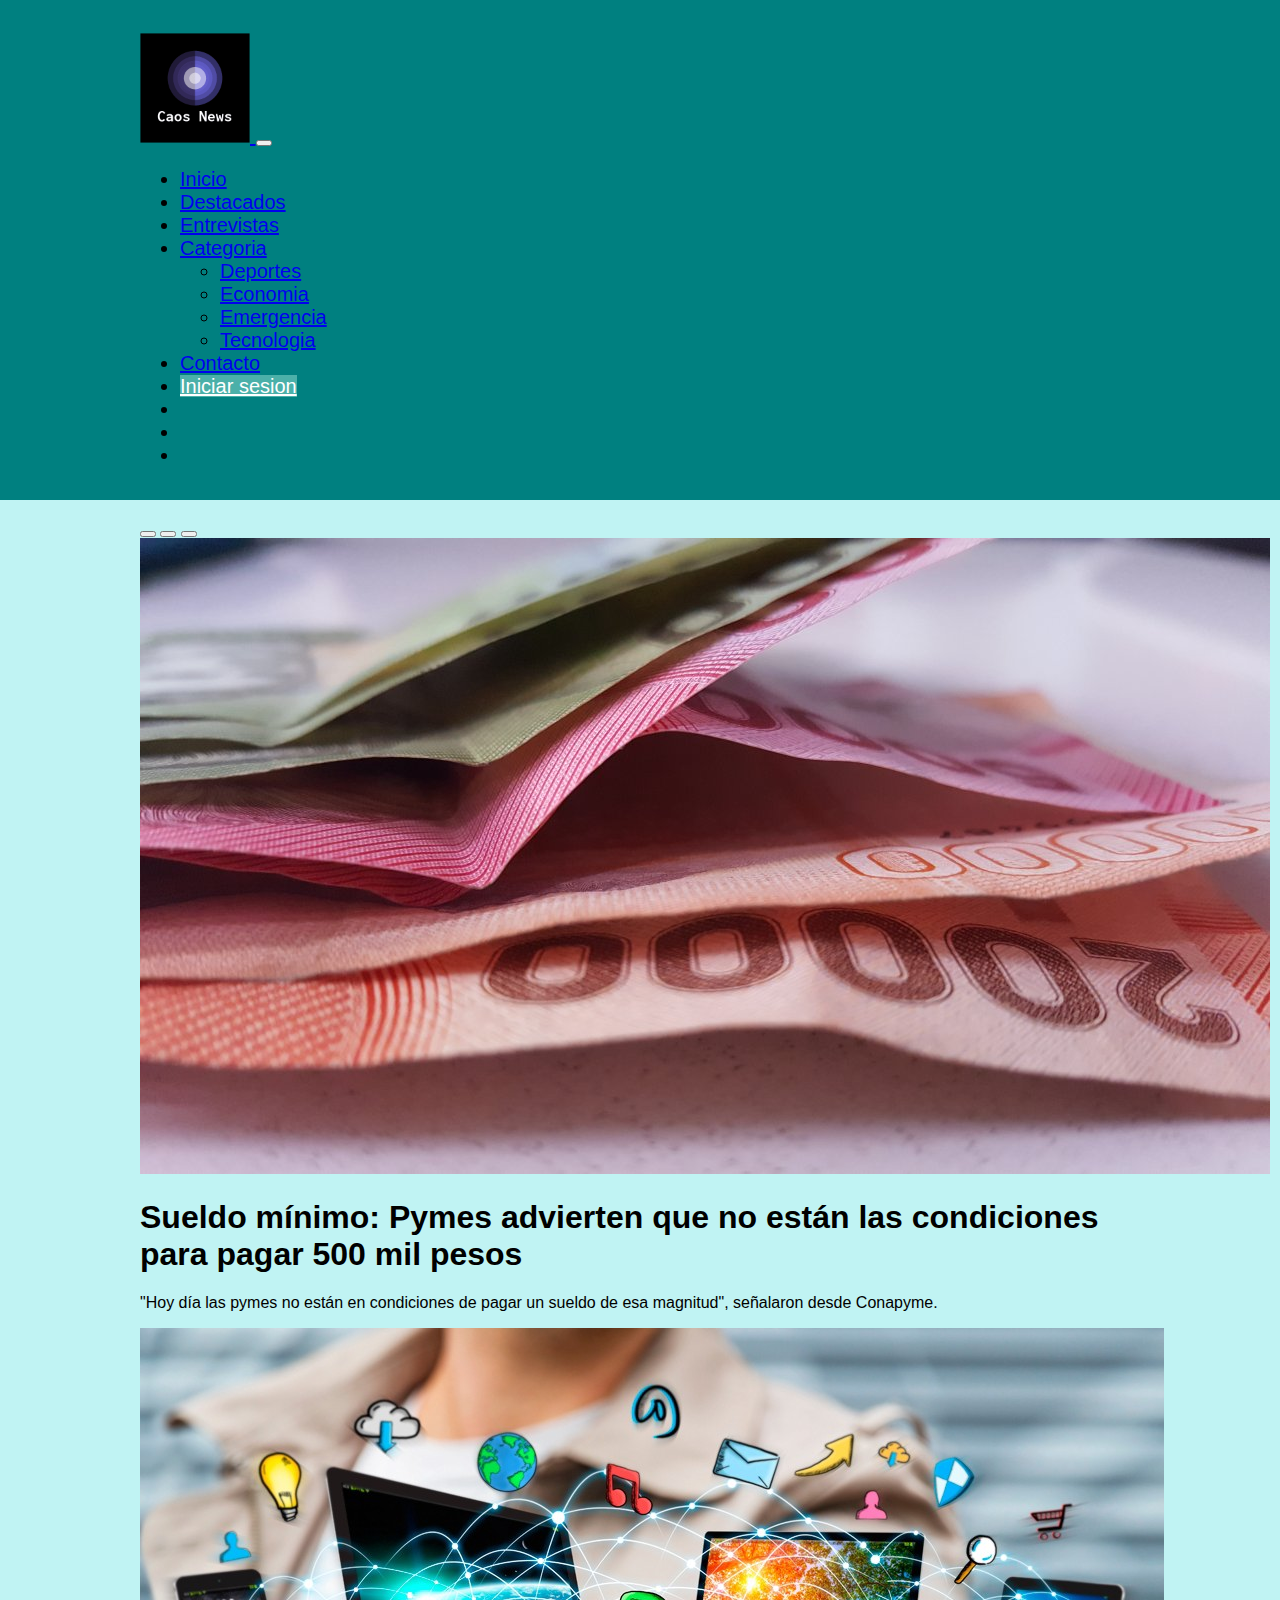
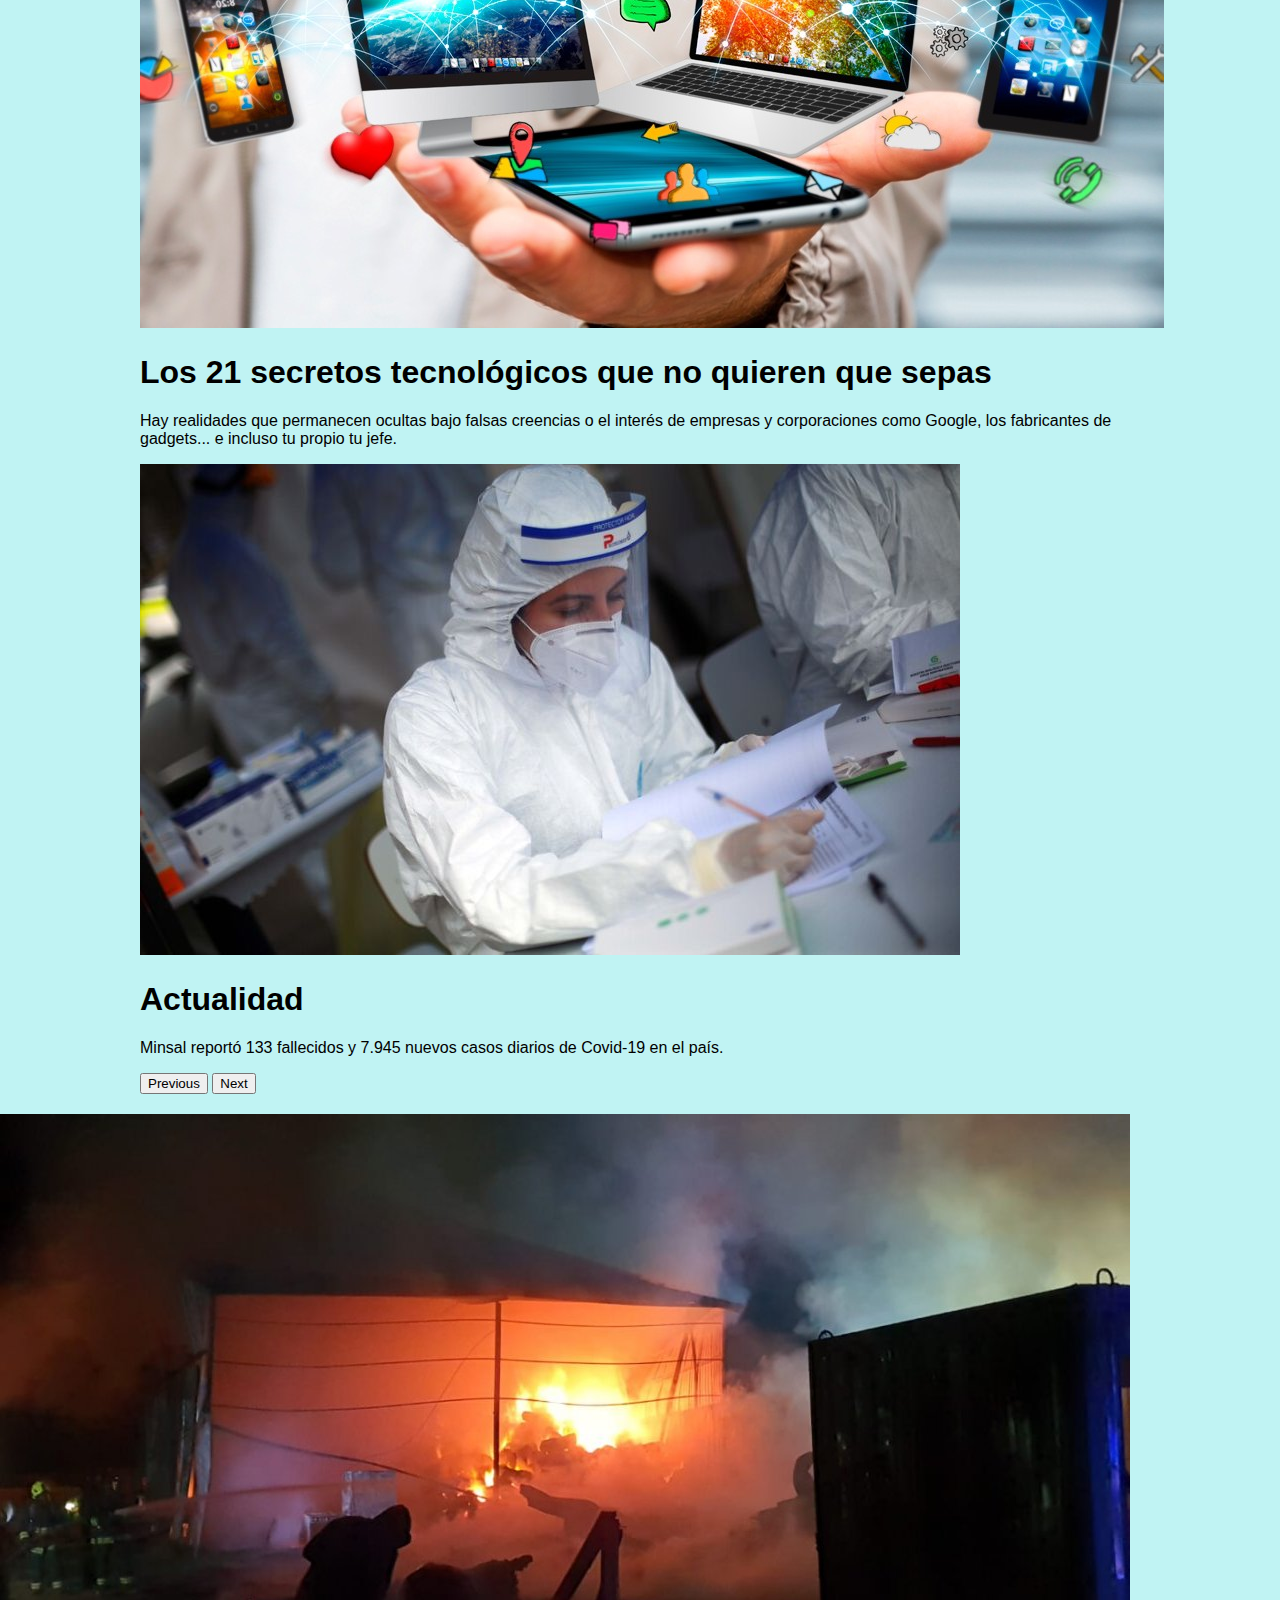
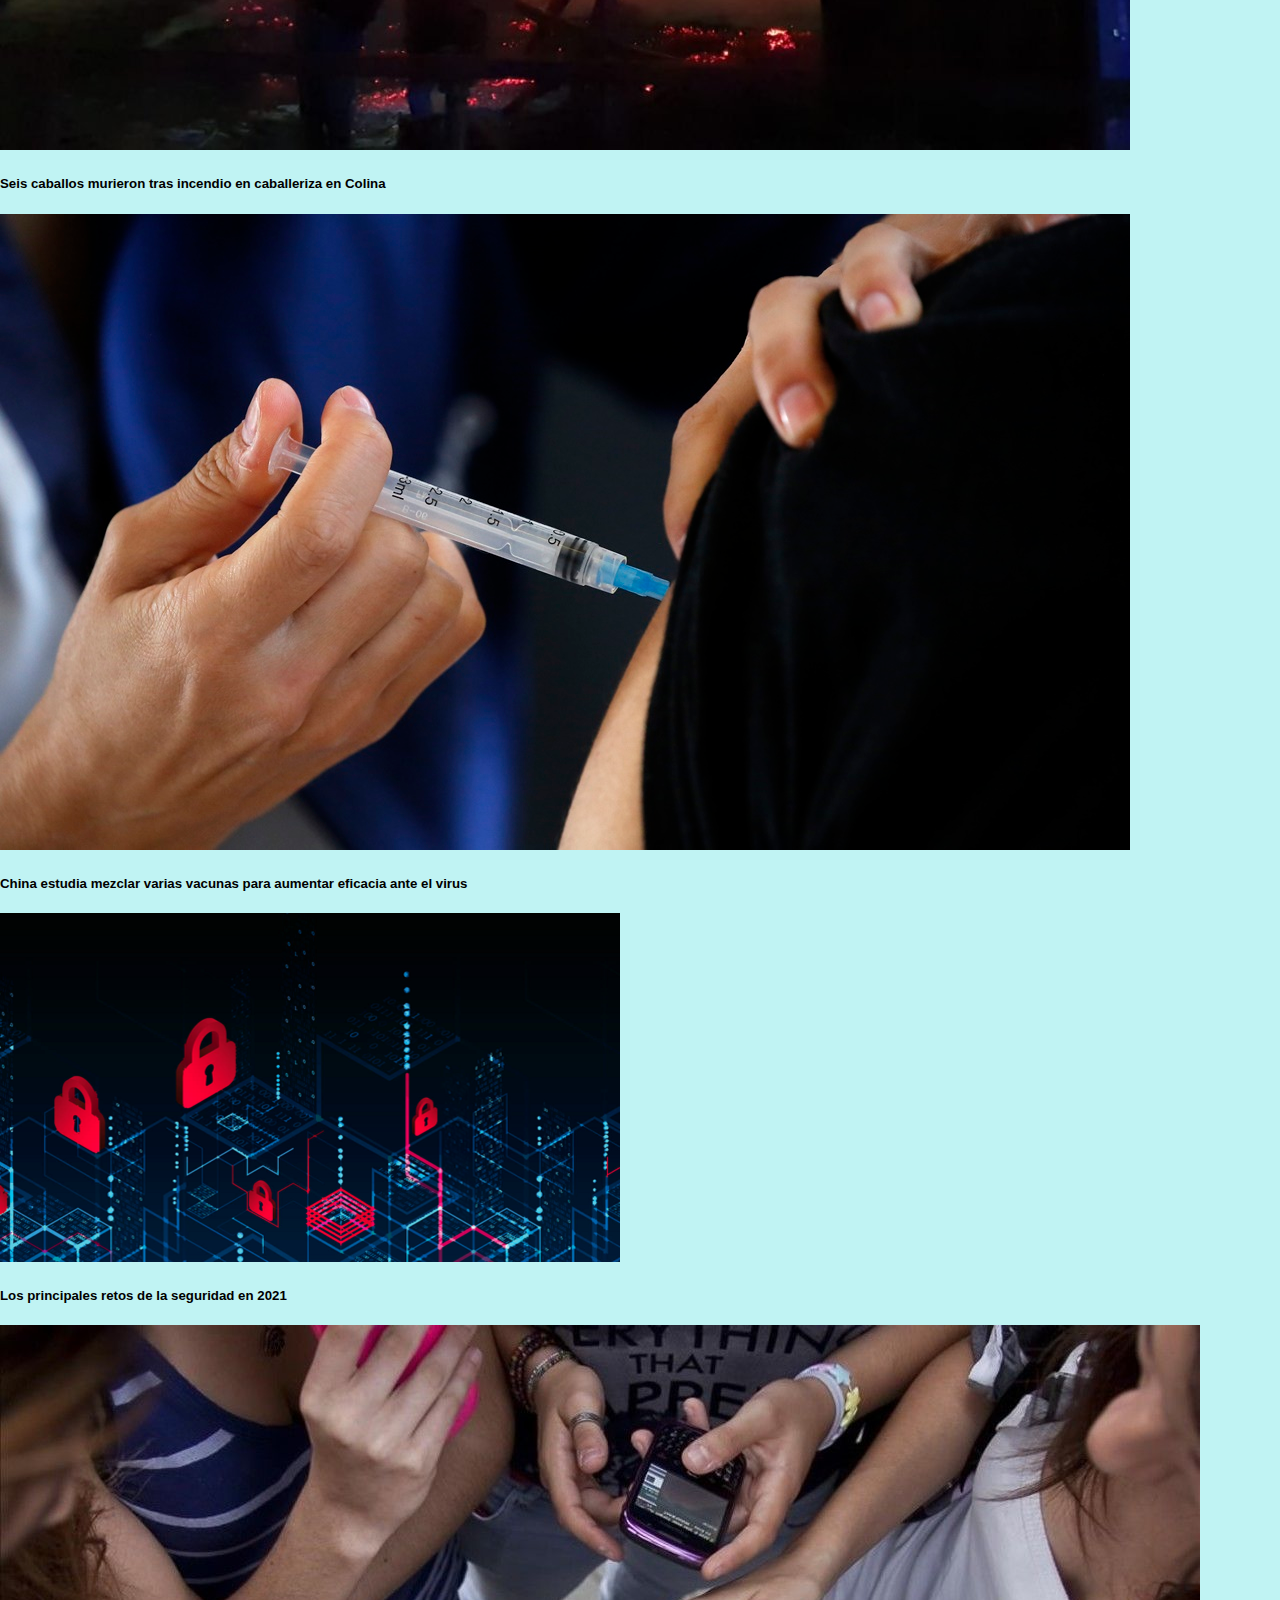
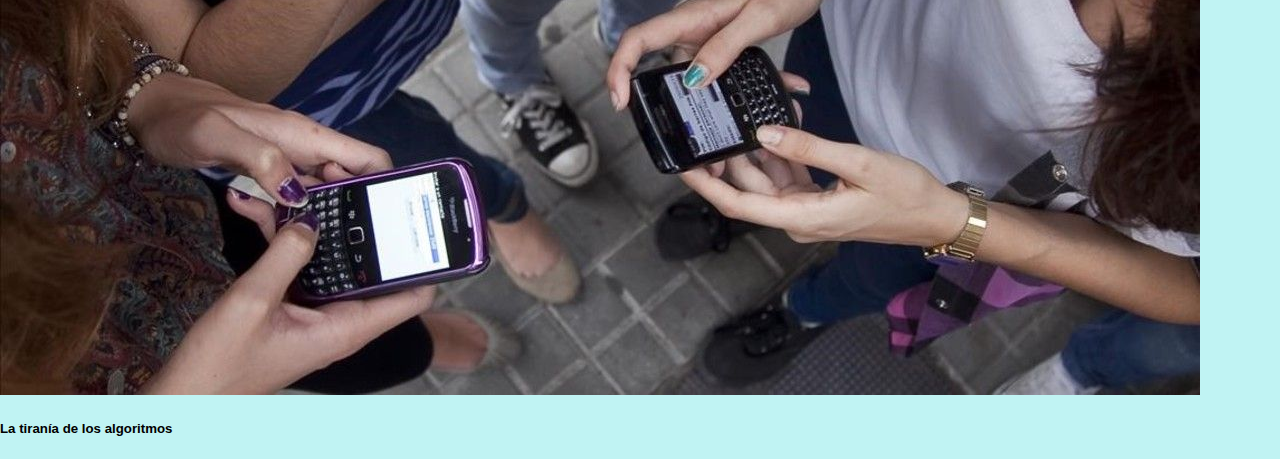
<file: views/index.html>
<!doctype html>
<html lang="en">
  <head>
    <!-- Required meta tags -->
    <meta charset="utf-8">
    <meta name="viewport" content="width=device-width, initial-scale=1">

    <!-- Bootstrap CSS -->
    <link href="https://cdn.jsdelivr.net/npm/bootstrap@5.0.0-beta3/dist/css/bootstrap.min.css" rel="stylesheet" integrity="sha384-eOJMYsd53ii+scO/bJGFsiCZc+5NDVN2yr8+0RDqr0Ql0h+rP48ckxlpbzKgwra6" crossorigin="anonymous">
    <script src="https://cdn.jsdelivr.net/npm/bootstrap@5.0.0-beta3/dist/js/bootstrap.bundle.min.js" integrity="sha384-JEW9xMcG8R+pH31jmWH6WWP0WintQrMb4s7ZOdauHnUtxwoG2vI5DkLtS3qm9Ekf" crossorigin="anonymous"></script>      
    <!--Hoja de estilos propia y de la feña-->
    <link rel="stylesheet" href="../resource/style/stilos.css">
    <link rel="stylesheet" href="../Resources/Style/estilos.css">
    <title>Caos News</title>
  </head>

  <body class="fondo">
        <!-- menu -->
        <nav class="navbar navbar-expand-lg navbar-dark bg-nav">
          
            <div class="container"><!--inicio container-->
                <a class="navbar-brand" href="index.html">
                        <img class="logotipo rounded-circle border-light" src="../resource/img/pinterest_profile_image.png" alt="" >
                </a>
                <button class="navbar-toggler" type="button" data-bs-toggle="collapse" data-bs-target="#navbarSupportedContent" aria-controls="navbarSupportedContent" aria-expanded="false" aria-label="Toggle navigation">
                    <span class="navbar-toggler-icon"></span>
                </button>
                <div class="collapse navbar-collapse" id="navbarSupportedContent">
                    <ul class="navbar-nav me-auto mX-2 mb-lg-0">
                    <li class="nav-item">
                        <a class="nav-link active" aria-current="page" href="index.html">Inicio</a>
                    </li>
                    <li class="nav-item">
                        <a class="nav-link" href="Noticia.html">Destacados</a>
                    </li>
                    <li class="nav-item">
                        <a class="nav-link" href="#">Entrevistas</a>
                    </li>
                    <li class="nav-item dropdown">
                        <a class="nav-link dropdown-toggle" href="#" id="navbarDropdown" role="button" data-bs-toggle="dropdown" aria-expanded="false">
                        Categoria
                        </a>
                        <ul class="dropdown-menu" aria-labelledby="navbarDropdown">
                        <li><a class="dropdown-item" href="DeporteNoticia.html">Deportes</a></li>
                        <li><a class="dropdown-item" href="Noticia.html">Economia</a></li>
                        <li><a class="dropdown-item" href="NoticiaEmergencia.html">Emergencia</a></li>
                        <li><a class="dropdown-item" href="NoticiaTecnologia.html">Tecnologia</a></li>
                        </ul>
                    <li class="nav-item">
                        <a class="nav-link" href="contacto.html">Contacto</a>
                    
                    </li>
                    <li>
                        <a href="../Views/login.html" type="submit" class="btn btn-recuperar"> Iniciar sesion </a>
                    </li>
                    <li img class="iconos-redes-header" ><!--logo face-->
                    </li>
                    <li img class="iconos-redes-header" src="../resource/img/" alt=""><!--logo twiter-->
                    </li>
                    <li img class="iconos-redes-header" src="../resource/img/#" alt=""><!--logo instagram-->
                    </li>

                </ul>
                    
                </div>
            </div><!--fin del container-->
      </nav>
     <!--INICIO Carrucel-->     
    <div class="container">  
      <div id="carouselExampleDark" class="carousel carousel-dark slide" data-bs-ride="carousel">
      <div class="carousel-indicators">
        <button type="button" data-bs-target="#carouselExampleDark" data-bs-slide-to="0" class="active" aria-current="true" aria-label="Slide 1"></button>
        <button type="button" data-bs-target="#carouselExampleDark" data-bs-slide-to="1" aria-label="Slide 2"></button>
        <button type="button" data-bs-target="#carouselExampleDark" data-bs-slide-to="2" aria-label="Slide 3"></button>
      </div>
      <div class="carousel-inner">
        <div class="carousel-item active" data-bs-interval="10000">
          <img src="../resource/img/imagen_carrusel _1.jpg" class="d-block w-100" alt="...">
          <div class="carousel-caption d-none d-md-block">
            <h1>Sueldo mínimo: Pymes advierten que no están las condiciones para pagar 500 mil pesos</h1>
            <p>"Hoy día las pymes no están en condiciones de pagar un sueldo de esa magnitud", señalaron desde Conapyme.</p>

          </div>
        </div>
        <div class="carousel-item" data-bs-interval="2000">
          <img src="../resource/img/imagen_carrusel _2.jpg" class="d-block w-100" alt="...">
          <div class="carousel-caption d-none d-md-block">
            <h1>Los 21 secretos tecnológicos que no quieren que sepas</h1>
            <p>Hay realidades que permanecen ocultas bajo falsas creencias o el interés de empresas y corporaciones como Google, los fabricantes de gadgets... e incluso tu propio tu jefe.</p>    
       
          </div>
        </div>
        <div class="carousel-item">
          <img src="../resource/img/imagen_carrusel _3.jpg" class="d-block w-100" alt="...">
          <div class="carousel-caption d-none d-md-block">
            <h1>Actualidad</h1>
            <p>Minsal reportó 133 fallecidos y 7.945 nuevos casos diarios de Covid-19 en el país.</p>  
          </div>
        </div>
      </div>
      <button class="carousel-control-prev" type="button" data-bs-target="#carouselExampleDark" data-bs-slide="prev">
        <span class="carousel-control-prev-icon" aria-hidden="true"></span>
        <span class="visually-hidden">Previous</span>
      </button>
      <button class="carousel-control-next" type="button" data-bs-target="#carouselExampleDark" data-bs-slide="next">
        <span class="carousel-control-next-icon" aria-hidden="true"></span>
        <span class="visually-hidden">Next</span>
      </button>
      </div>
  </div>

   
    <div><!--cards-->
      
      <div class="row g-4">
        <div class="col">
          <div>
            <a href="NoticiaInsendio.html">
            <img src="../resource/img/insendio.jpg" class="card-img-top" alt="..."></a>
            <div class="card-body">
              <h5 class="card-title">Seis caballos murieron tras incendio en caballeriza en Colina</h5></a>
           </div>
          </div>
        </div>
        <div class="col">
          <div>
            <a href="NoticiaEmergencia.html"></a>
            <img src="../resource/img/vacuna.jpg" class="card-img-top" alt="vacuna"></a>
            <div class="card-body">
              <h5 class="card-title">China estudia mezclar varias vacunas para aumentar eficacia ante el virus</h5>
            </div>
          </div>
        </div>
        <div class="col">
          <div>
            <a href="NoticiaTecnologia.html">
            <img src="../resource/img/retos_seguridad.png" class="card-img-top" alt="..."></a>
            <div class="card-body">
              <h5 class="card-title">Los principales retos de la seguridad en 2021</h5>
            </div>
          </div>
        </div>
        <div class="col">
          <div >
            <img src="../resource/img/algoritmo.jpg" class="card-img-top " alt="...">
            <div class="card-body">
              <h5 class="card-title">La tiranía de los algoritmos</h5>
             </div>         
      </div>

    </div>
    
  </body>
</html>
</file>
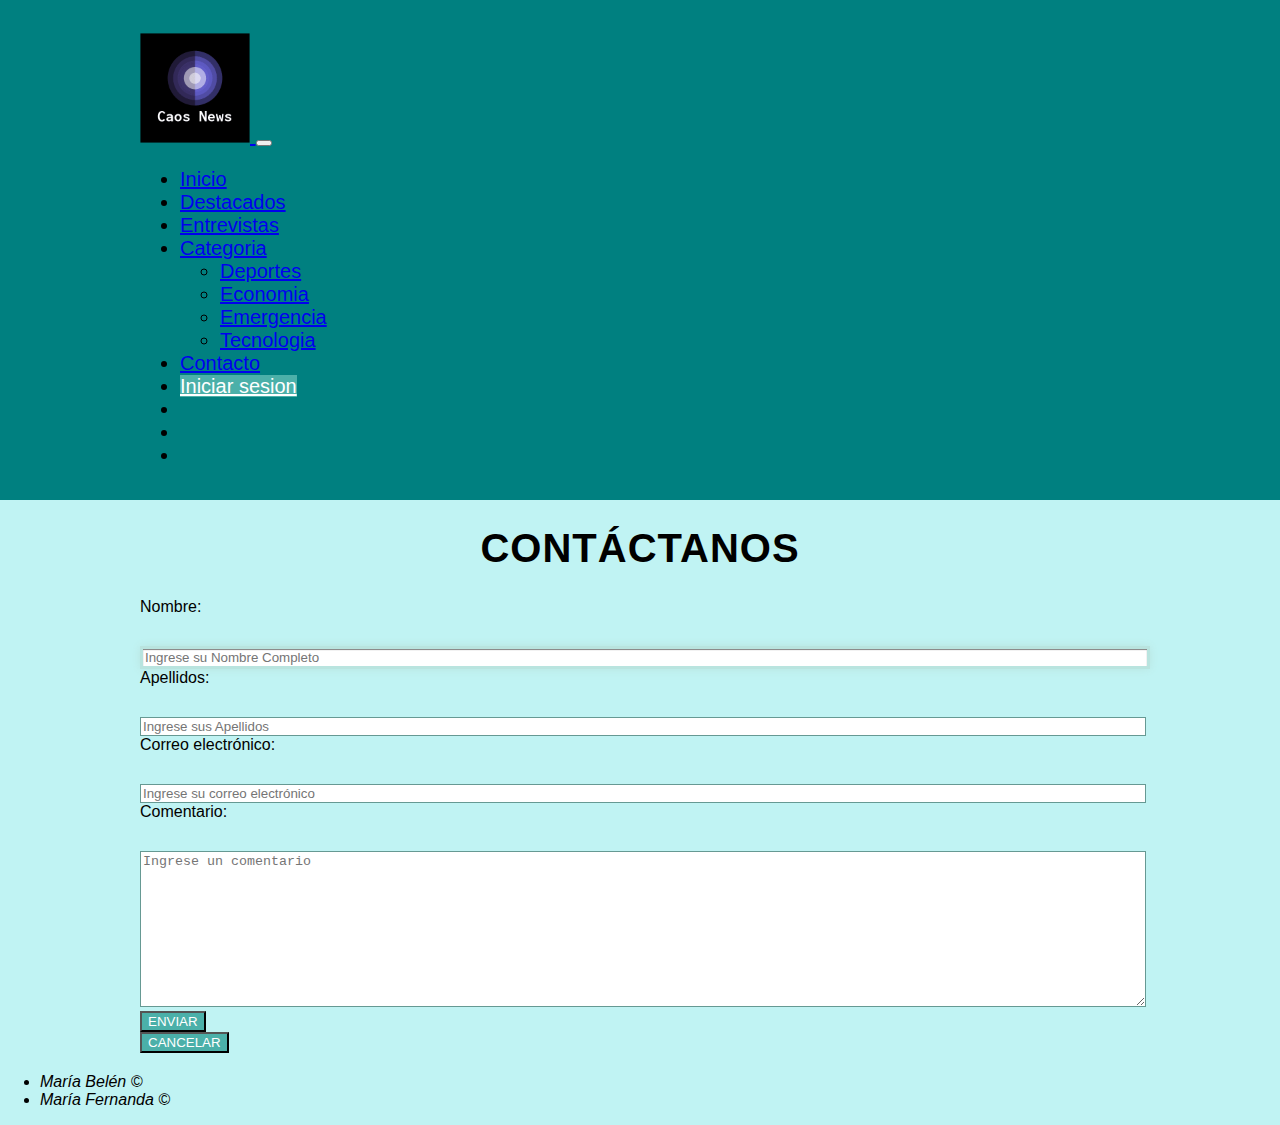
<file: views/contacto.html>
<!doctype html>
<html lang="en">
  <head>
    <!-- Required meta tags -->
    <meta charset="utf-8">
    <meta name="viewport" content="width=device-width, initial-scale=1">

    <!-- Bootstrap CSS -->
    <link href="https://cdn.jsdelivr.net/npm/bootstrap@5.0.0-beta3/dist/css/bootstrap.min.css" rel="stylesheet" integrity="sha384-eOJMYsd53ii+scO/bJGFsiCZc+5NDVN2yr8+0RDqr0Ql0h+rP48ckxlpbzKgwra6" crossorigin="anonymous">
    <script src="https://cdn.jsdelivr.net/npm/bootstrap@5.0.0-beta3/dist/js/bootstrap.bundle.min.js" integrity="sha384-JEW9xMcG8R+pH31jmWH6WWP0WintQrMb4s7ZOdauHnUtxwoG2vI5DkLtS3qm9Ekf" crossorigin="anonymous"></script>      
    <!--Hoja de estilos propia y de la feña-->
    <link rel="stylesheet" href="../resource/style/stilos.css">
    <link rel="stylesheet" href="../Resources/Style/estilos.css">
    <title>Caos News</title>
  </head>

  <body class="fondo">
        <!-- menu -->
        <nav class="navbar navbar-expand-lg navbar-dark bg-nav">
          
            <div class="container"><!--inicio container-->
                <a class="navbar-brand" href="index.html">
                        <img class="logotipo rounded-circle border-light" src="../resource/img/pinterest_profile_image.png" alt="" >
                </a>
                <button class="navbar-toggler" type="button" data-bs-toggle="collapse" data-bs-target="#navbarSupportedContent" aria-controls="navbarSupportedContent" aria-expanded="false" aria-label="Toggle navigation">
                    <span class="navbar-toggler-icon"></span>
                </button>
                <div class="collapse navbar-collapse" id="navbarSupportedContent">
                    <ul class="navbar-nav me-auto mX-2 mb-lg-0">
                    <li class="nav-item">
                        <a class="nav-link" aria-current="page" href="index.html">Inicio</a>
                    </li>
                    <li class="nav-item">
                        <a class="nav-link" href="Noticia.html">Destacados</a>
                    </li>
                    <li class="nav-item">
                        <a class="nav-link" href="#">Entrevistas</a>
                    </li>
                    <li class="nav-item dropdown">
                        <a class="nav-link dropdown-toggle" href="#" id="navbarDropdown" role="button" data-bs-toggle="dropdown" aria-expanded="false">
                        Categoria
                        </a>
                        <ul class="dropdown-menu" aria-labelledby="navbarDropdown">
                        <li><a class="dropdown-item" href="DeporteNoticia.html">Deportes</a></li>
                        <li><a class="dropdown-item" href="Noticia.html">Economia</a></li>
                        <li><a class="dropdown-item" href="NoticiaEmergencia.html">Emergencia</a></li>
                        <li><a class="dropdown-item" href="NoticiaTecnologia.html">Tecnologia</a></li>
                        </ul>
                    <li class="nav-item">
                        <a class="nav-link active" href="contacto.html">Contacto</a>
                    
                    </li>
                    <li>
                        <a href="../Views/login.html" type="submit" class="btn btn-recuperar"> Iniciar sesion </a>
                    </li>
                    <li img class="iconos-redes-header" ><!--logo face-->
                    </li>
                    <li img class="iconos-redes-header" src="../resource/img/" alt=""><!--logo twiter-->
                    </li>
                    <li img class="iconos-redes-header" src="../resource/img/#" alt=""><!--logo instagram-->
                    </li>

                </ul>
                    
                </div>
            </div><!--fin del container-->
      </nav>
      <!--Cuerpo de la página-->
      <section class="container fondo-container">
        <!--Cabecera titulo principal de la vista-->
        <h1 class="h1"> CONTÁCTANOS </h1>
        <!--Formulario-->
        <form>
            <!--Nombre de la persona-->
            <div class="form-group">
                <div class="row">
                    <div class="col-0 col-lg-1"></div>
                    <div class="col-12 col-lg-10">
                        <label for="nombre" class="form-label">Nombre:</label>
                        <input type="text" class="form-control" name="nombre" autofocus placeholder="Ingrese su Nombre Completo"/><br>
                    </div>
                </div>
            </div>
            <!--Apellidos de la persona-->
            <div class="form-group">
                <div class="row">
                    <div class="col-0 col-lg-1"></div>
                    <div class="col-12 col-lg-10">
                        <label for="apellidos" class="form-label">Apellidos:</label>
                        <input type="text" class="form-control" name="apellidos" placeholder="Ingrese sus Apellidos"><br>
                    </div>
                </div>
            </div>
            <!--Correo de la persona-->
            <div class="form-group">
                <div class="row">
                    <div class="col-0 col-lg-1"></div>
                    <div class="col-12 col-lg-10">
                        <label for="email" class="form-label">Correo electrónico:</label>
                        <input type="email" class="form-control" name="email" placeholder="Ingrese su correo electrónico"><br>
                    </div>
                </div>
            </div>
            <!--Mensaje-->
            <div class="form-group">
                <div class="row">
                    <div class="col-0 col-lg-1"></div>
                    <div class="col-12 col-lg-10">
                        <label for="comentario" class="form-label">Comentario:</label>
                        <textarea name="comentario"  class="form-control textarea" cols="30" rows="10" placeholder="Ingrese un comentario"></textarea><br>
                    </div>
                </div>
            </div>
            <!--Botones-->
            <div class="row">
                <div class="col-1 col-lg-3"></div>
                <div class="col-5 col-lg-3">
                    <button type="button" class="btn-aceptar">ENVIAR</button> 
                </div>
                <div class="col-5 col-lg-3">
                    <button type="button" class="btn-aceptar">CANCELAR</button>
                </div>
            </div>
        </form>
    </section>
    <!--Pie de página-->
    <footer>
        <p> 
            <ul class="integrantes">
                <li> <i>  María Belén &COPY; </i> </li>
                <li> <i>  María Fernanda &COPY; </i> </li>
            </ul>
        </p>
    </footer>
</body>
</html>
</file>
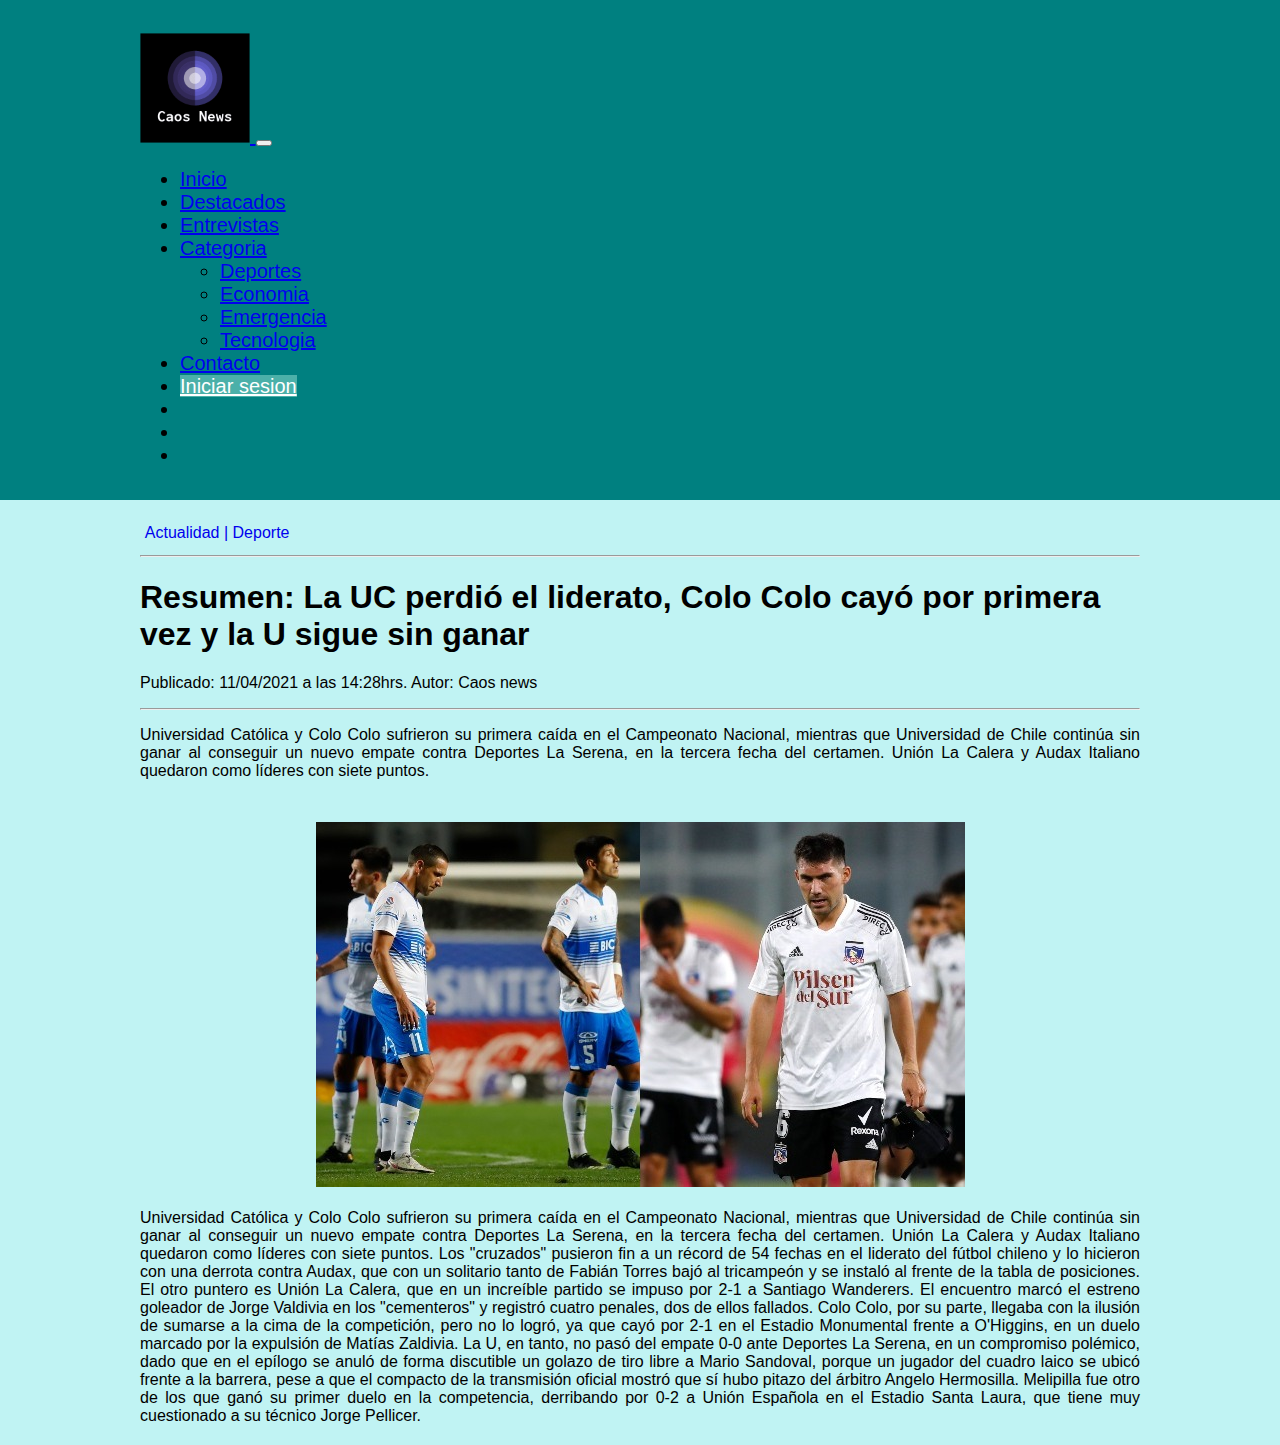
<file: views/DeporteNoticia.html>
<!doctype html>
<html lang="en">
  <head>
    <!-- Required meta tags -->
    <meta charset="utf-8">
    <meta name="viewport" content="width=device-width, initial-scale=1">

    <!-- Bootstrap CSS -->
    <link href="https://cdn.jsdelivr.net/npm/bootstrap@5.0.0-beta3/dist/css/bootstrap.min.css" rel="stylesheet" integrity="sha384-eOJMYsd53ii+scO/bJGFsiCZc+5NDVN2yr8+0RDqr0Ql0h+rP48ckxlpbzKgwra6" crossorigin="anonymous">
    <script src="https://cdn.jsdelivr.net/npm/bootstrap@5.0.0-beta3/dist/js/bootstrap.bundle.min.js" integrity="sha384-JEW9xMcG8R+pH31jmWH6WWP0WintQrMb4s7ZOdauHnUtxwoG2vI5DkLtS3qm9Ekf" crossorigin="anonymous"></script>      
    <!--Hoja de estilos propia y de la feña-->
    <link rel="stylesheet" href="../resource/style/stilos.css">
    <link rel="stylesheet" href="../Resources/Style/estilos.css">
    <title>Caos News</title>
  </head>

  <body class="fondo">
        <!-- menu -->
        <nav class="navbar navbar-expand-lg navbar-dark bg-nav">
          
            <div class="container"><!--inicio container-->
                <a class="navbar-brand" href="index.html">
                        <img class="logotipo rounded-circle border-light" src="../resource/img/pinterest_profile_image.png" alt="" >
                </a>
                <button class="navbar-toggler" type="button" data-bs-toggle="collapse" data-bs-target="#navbarSupportedContent" aria-controls="navbarSupportedContent" aria-expanded="false" aria-label="Toggle navigation">
                    <span class="navbar-toggler-icon"></span>
                </button>
                <div class="collapse navbar-collapse" id="navbarSupportedContent">
                    <ul class="navbar-nav me-auto mX-2 mb-lg-0">
                    <li class="nav-item">
                        <a class="nav-link" aria-current="page" href="index.html">Inicio</a>
                    </li>
                    <li class="nav-item">
                        <a class="nav-link" href="Noticia.html">Destacados</a>
                    </li>
                    <li class="nav-item">
                        <a class="nav-link" href="#">Entrevistas</a>
                    </li>
                    <li class="nav-item dropdown">
                        <a class="nav-link dropdown-toggle active" href="#" id="navbarDropdown" role="button" data-bs-toggle="dropdown" aria-expanded="false">
                        Categoria
                        </a>
                        <ul class="dropdown-menu" aria-labelledby="navbarDropdown">
                        <li><a class="dropdown-item active" href="DeporteNoticia.html">Deportes</a></li>
                        <li><a class="dropdown-item" href="Noticia.html">Economia</a></li>
                        <li><a class="dropdown-item" href="NoticiaEmergencia.html">Emergencia</a></li>
                        <li><a class="dropdown-item" href="NoticiaTecnologia.html">Tecnologia</a></li>
                        </ul>
                    <li class="nav-item">
                        <a class="nav-link" href="contacto.html">Contacto</a>
                    
                    </li>
                    <li>
                        <a href="../Views/login.html" type="submit" class="btn btn-recuperar"> Iniciar sesion </a>
                    </li>
                    <li img class="iconos-redes-header" ><!--logo face-->
                    </li>
                    <li img class="iconos-redes-header" src="../resource/img/" alt=""><!--logo twiter-->
                    </li>
                    <li img class="iconos-redes-header" src="../resource/img/#" alt=""><!--logo instagram-->
                    </li>

                </ul>
                    
                </div>
        </div><!--fin del container-->
  </nav>

    <section class="container">

      <div >
          <header>
            <a href="DeporteNoticia.html" title="Enlace" class="ul">Actualidad | Deporte</a>
          </header>
      </div>
      <hr><h1>Resumen: La UC perdió el liderato, Colo Colo cayó por primera vez y la U sigue sin ganar</h1></hr>
      <p>Publicado: 11/04/2021 a las 14:28hrs.  Autor: Caos news</p>
      <hr> </hr>
      <!--Cuerpo noticia-->
      <div>
          <p class="justificar">Universidad Católica y Colo Colo sufrieron su primera caída en el Campeonato Nacional, mientras que Universidad de Chile continúa sin ganar al conseguir un nuevo empate contra Deportes La Serena,
             en la tercera fecha del certamen. Unión La Calera y Audax Italiano quedaron como líderes con siete puntos. </p>
        <!--imagen|-->
        <div class="contenedor_imagenNoticia center">
          <a href="DeporteNoticia.html">
            <img class="contenedor_imagenNoticia"src="../resource/img/NoticiaFtbol.jpg" alt="que son pencas perdieronXD">
            </a>
        </div>

        <div>
          <p class="justificar">Universidad Católica y Colo Colo sufrieron su primera caída en el Campeonato Nacional, mientras que Universidad de Chile continúa sin ganar al conseguir un nuevo empate contra Deportes La Serena, en la tercera fecha del certamen. Unión La Calera y Audax Italiano quedaron como líderes con siete puntos.

            Los "cruzados" pusieron fin a un récord de 54 fechas en el liderato del fútbol chileno y lo hicieron con una derrota contra Audax, que con un solitario tanto de Fabián Torres bajó al tricampeón y se instaló al frente de la tabla de posiciones.
            
            El otro puntero es Unión La Calera, que en un increíble partido se impuso por 2-1 a Santiago Wanderers. El encuentro marcó el estreno goleador de Jorge Valdivia en los "cementeros" y registró cuatro penales, dos de ellos fallados.
            
            Colo Colo, por su parte, llegaba con la ilusión de sumarse a la cima de la competición, pero no lo logró, ya que cayó por 2-1 en el Estadio Monumental frente a O'Higgins, en un duelo marcado por la expulsión de Matías Zaldivia.
            
            La U, en tanto, no pasó del empate 0-0 ante Deportes La Serena, en un compromiso polémico, dado que en el epílogo se anuló de forma discutible un golazo de tiro libre a Mario Sandoval, porque un jugador del cuadro laico se ubicó frente a la barrera, pese a que el compacto de la transmisión oficial mostró que sí hubo pitazo del árbitro Angelo Hermosilla.
            
            Melipilla fue otro de los que ganó su primer duelo en la competencia, derribando por 0-2 a Unión Española en el Estadio Santa Laura, que tiene muy cuestionado a su técnico Jorge Pellicer.</p>
      </div>
    

    </section>
    
  </body>
</html>
</file>
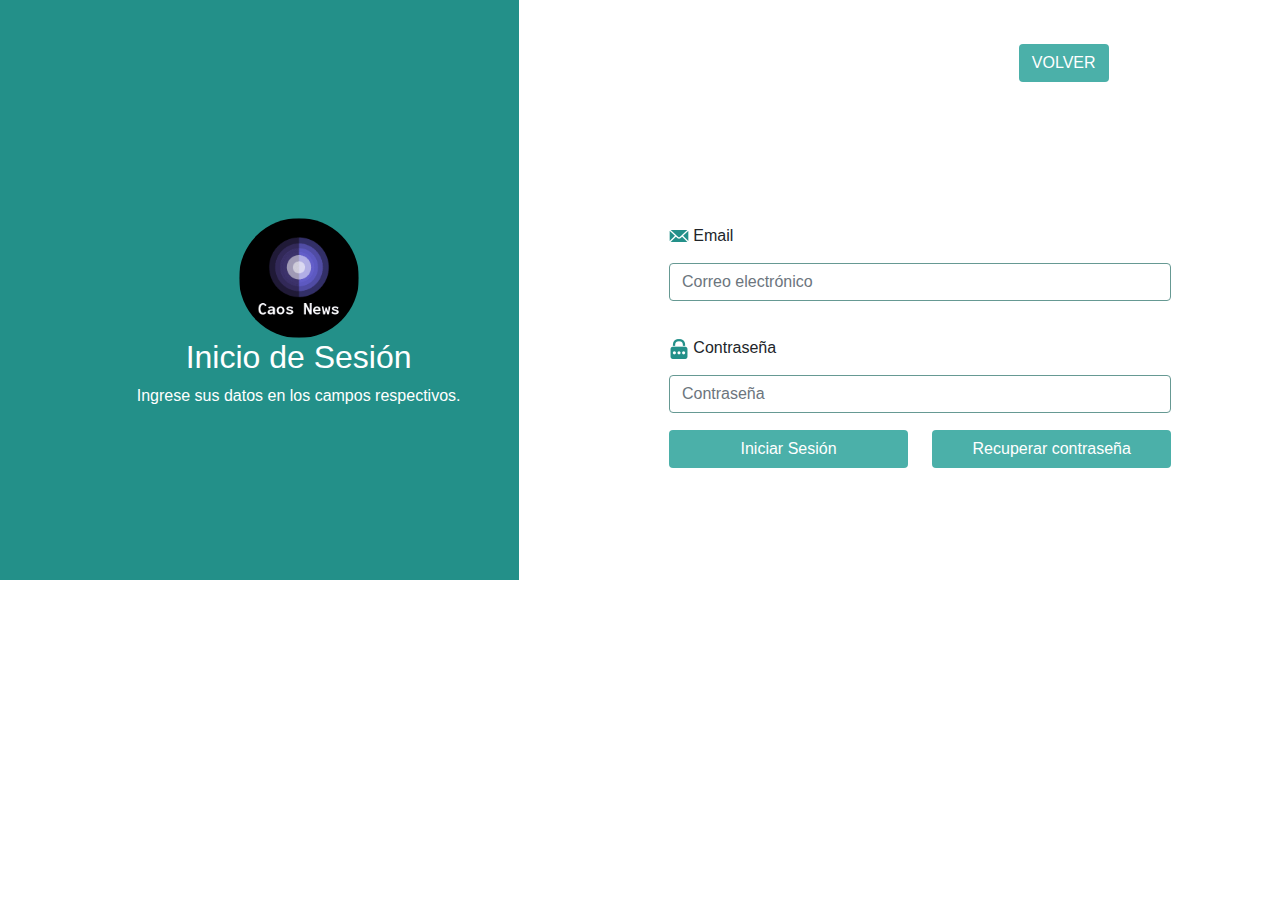
<file: views/login.html>
<!DOCTYPE html>
<html lang="es">
    <head>
        <meta charset="UTF-8">

        <title>Inicio Sesion</title>

        <!--Importar Bootstrap-->
        <link rel="stylesheet" href="../Resources/Bootstrap/css/bootstrap.min.css">
        <script src="../Resources/Bootstrap/js/bootstrap.min.js"></script>

        <!--Importar hoja de estilos-->
        <link rel="stylesheet" href="../Resources/Style/estilos.css">

    </head>
    <body>
        <div class="row">
            <div class="col-12 col-md-5">
                <div class="sidenav">
                    <div class="login-main-text center">
                        <img src="../resource/img/pinterest_profile_image.png" alt="Logo" class="logo"> <br>
                        <h2>Inicio de Sesión</h2>
                        <p>Ingrese sus datos en los campos respectivos.</p>
                    </div>
                </div>
            </div>
            <div class="col-12 col-md-6">
                <a href="index.html" class="btn btn-volver">VOLVER</a>
                <form class="login-form" id="for">
                    <div class="form-group">
                        <label>
                            <img src="../Resources/img/email.png">
                            Email
                        </label>
                        <input type="email" class="form-control" id="correo" value="" placeholder="Correo electrónico">
                    </div>
                    <div class="form-group">
                        <label>
                            <img src="../Resources/img/password.png">
                            Contraseña
                        </label>
                        <input type="password" class="form-control" id="pass" value="" placeholder="Contraseña">
                    </div>
                    <div class="row">
                        <div class="d-grid gap-2 col-12 col-md-6 mx-auto">
                            <button type="button" class="btn btn-ingresar" id="ingresar">Iniciar Sesión</button>
                        </div>
                        <div class="d-grid gap-2 col-12 col-md-6 mx-auto">
                            <button type="submit" class="btn btn-recuperar">Recuperar contraseña</button>
                        </div>
                    </div>
                </form>
                <!--Alerta-->
                <div class="alert alert-danger alert" role="alert" id="mensaje">
                    Datos no son válidos!
                </div>
            </div>
        </div>

        <!--Importar hoja de JavaScript-->
        <script src="../Resources/Js/manejo_login.js"></script>
    </body>
</html>
</file>
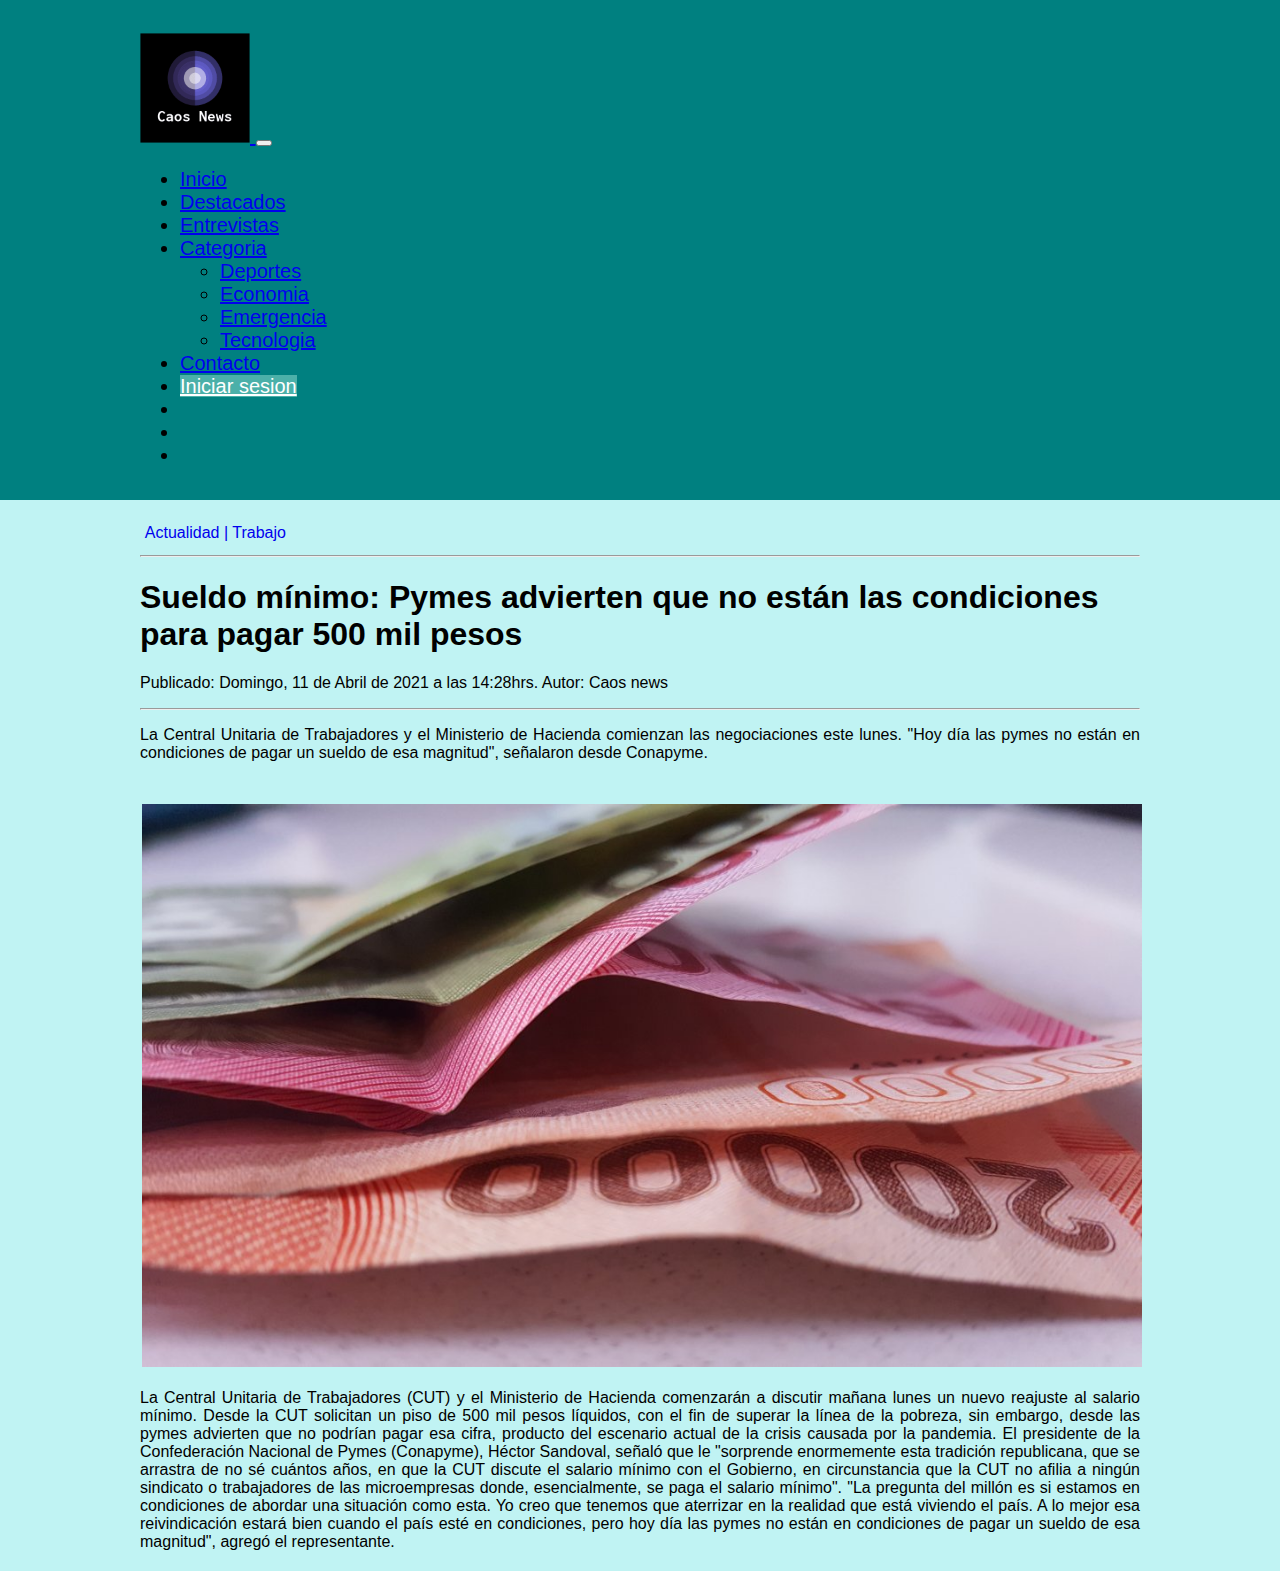
<file: views/Noticia.html>
<!doctype html>
<html lang="en">
  <head>
    <!-- Required meta tags -->
    <meta charset="utf-8">
    <meta name="viewport" content="width=device-width, initial-scale=1">

    <!-- Bootstrap CSS -->
    <link href="https://cdn.jsdelivr.net/npm/bootstrap@5.0.0-beta3/dist/css/bootstrap.min.css" rel="stylesheet" integrity="sha384-eOJMYsd53ii+scO/bJGFsiCZc+5NDVN2yr8+0RDqr0Ql0h+rP48ckxlpbzKgwra6" crossorigin="anonymous">
    <script src="https://cdn.jsdelivr.net/npm/bootstrap@5.0.0-beta3/dist/js/bootstrap.bundle.min.js" integrity="sha384-JEW9xMcG8R+pH31jmWH6WWP0WintQrMb4s7ZOdauHnUtxwoG2vI5DkLtS3qm9Ekf" crossorigin="anonymous"></script>      
    <!--Hoja de estilos propia y de la feña-->
    <link rel="stylesheet" href="../resource/style/stilos.css">
    <link rel="stylesheet" href="../Resources/Style/estilos.css">
    <title>Caos News</title>
  </head>

  <body class="fondo">
        <!-- menu -->
        <nav class="navbar navbar-expand-lg navbar-dark bg-nav">
          
            <div class="container"><!--inicio container-->
                <a class="navbar-brand" href="index.html">
                        <img class="logotipo rounded-circle border-light" src="../resource/img/pinterest_profile_image.png" alt="" >
                </a>
                <button class="navbar-toggler" type="button" data-bs-toggle="collapse" data-bs-target="#navbarSupportedContent" aria-controls="navbarSupportedContent" aria-expanded="false" aria-label="Toggle navigation">
                    <span class="navbar-toggler-icon"></span>
                </button>
                <div class="collapse navbar-collapse" id="navbarSupportedContent">
                    <ul class="navbar-nav me-auto mX-2 mb-lg-0">
                    <li class="nav-item">
                        <a class="nav-link" aria-current="page" href="index.html">Inicio</a>
                    </li>
                    <li class="nav-item">
                        <a class="nav-link" href="Noticia.html">Destacados</a>
                    </li>
                    <li class="nav-item">
                        <a class="nav-link" href="#">Entrevistas</a>
                    </li>
                    <li class="nav-item dropdown">
                        <a class="nav-link dropdown-toggle active" href="#" id="navbarDropdown" role="button" data-bs-toggle="dropdown" aria-expanded="false">
                        Categoria
                        </a>
                        <ul class="dropdown-menu" aria-labelledby="navbarDropdown">
                        <li><a class="dropdown-item" href="DeporteNoticia.html">Deportes</a></li>
                        <li><a class="dropdown-item active" href="Noticia.html">Economia</a></li>
                        <li><a class="dropdown-item" href="NoticiaEmergencia.html">Emergencia</a></li>
                        <li><a class="dropdown-item" href="NoticiaTecnologia.html">Tecnologia</a></li>
                        </ul>
                    <li class="nav-item">
                        <a class="nav-link" href="contacto.html">Contacto</a>
                    
                    </li>
                    <li>
                        <a href="../Views/login.html" type="submit" class="btn btn-recuperar"> Iniciar sesion </a>
                    </li>
                    <li img class="iconos-redes-header" ><!--logo face-->
                    </li>
                    <li img class="iconos-redes-header" src="../resource/img/" alt=""><!--logo twiter-->
                    </li>
                    <li img class="iconos-redes-header" src="../resource/img/#" alt=""><!--logo instagram-->
                    </li>

                </ul>
                    
                </div>
        </div><!--fin del container-->
  </nav>

    <section class="container">

      <div >
          <header>
            <a href="Noticia.html" title="Enlace" class="ul">Actualidad | Trabajo</a>
          </header>
      </div>
      <hr><h1>Sueldo mínimo: Pymes advierten que no están las condiciones para pagar 500 mil pesos</h1></hr>
      <p>Publicado:  Domingo, 11 de Abril de 2021 a las 14:28hrs.  Autor: Caos news</p>
      <hr> </hr>
      <!--Cuerpo noticia-->
      <div>
          <p class="justificar">
            La Central Unitaria de Trabajadores y el Ministerio de Hacienda comienzan las negociaciones este lunes.
            "Hoy día las pymes no están en condiciones de pagar un sueldo de esa magnitud", señalaron desde Conapyme.
          </p>
        <!--imagenºªºº.\ºqw"!qqaªª|-->
        <div class="contenedor_imagenNoticia">
          <a href="Noticia.html">
            <img class="contenedor_imagenNoticia"src="../resource/img/imagen_carrusel _1.jpg" alt="sueldo minimo">
            </a>
        </div>

        <div>
          <p class="justificar">
            La Central Unitaria de Trabajadores (CUT) y el Ministerio de Hacienda comenzarán a discutir mañana lunes un nuevo reajuste al salario mínimo.

Desde la CUT solicitan un piso de 500 mil pesos líquidos, con el fin de superar la línea de la pobreza, sin embargo, desde las pymes advierten que no podrían pagar esa cifra, producto del escenario actual de la crisis causada por la pandemia.

El presidente de la Confederación Nacional de Pymes (Conapyme), Héctor Sandoval, señaló que le "sorprende enormemente esta tradición republicana, que se arrastra de no sé cuántos años, en que la CUT discute el salario mínimo con el Gobierno, en circunstancia que la CUT no afilia a ningún sindicato o trabajadores de las microempresas donde, esencialmente, se paga el salario mínimo".

"La pregunta del millón es si estamos en condiciones de abordar una situación como esta. Yo creo que tenemos que aterrizar en la realidad que está viviendo el país. A lo mejor esa reivindicación estará bien cuando el país esté en condiciones, pero hoy día las pymes no están en condiciones de pagar un sueldo de esa magnitud", agregó el representante.
          </p>
      </div>
    

    </section>
    
  </body>
</html>
</file>
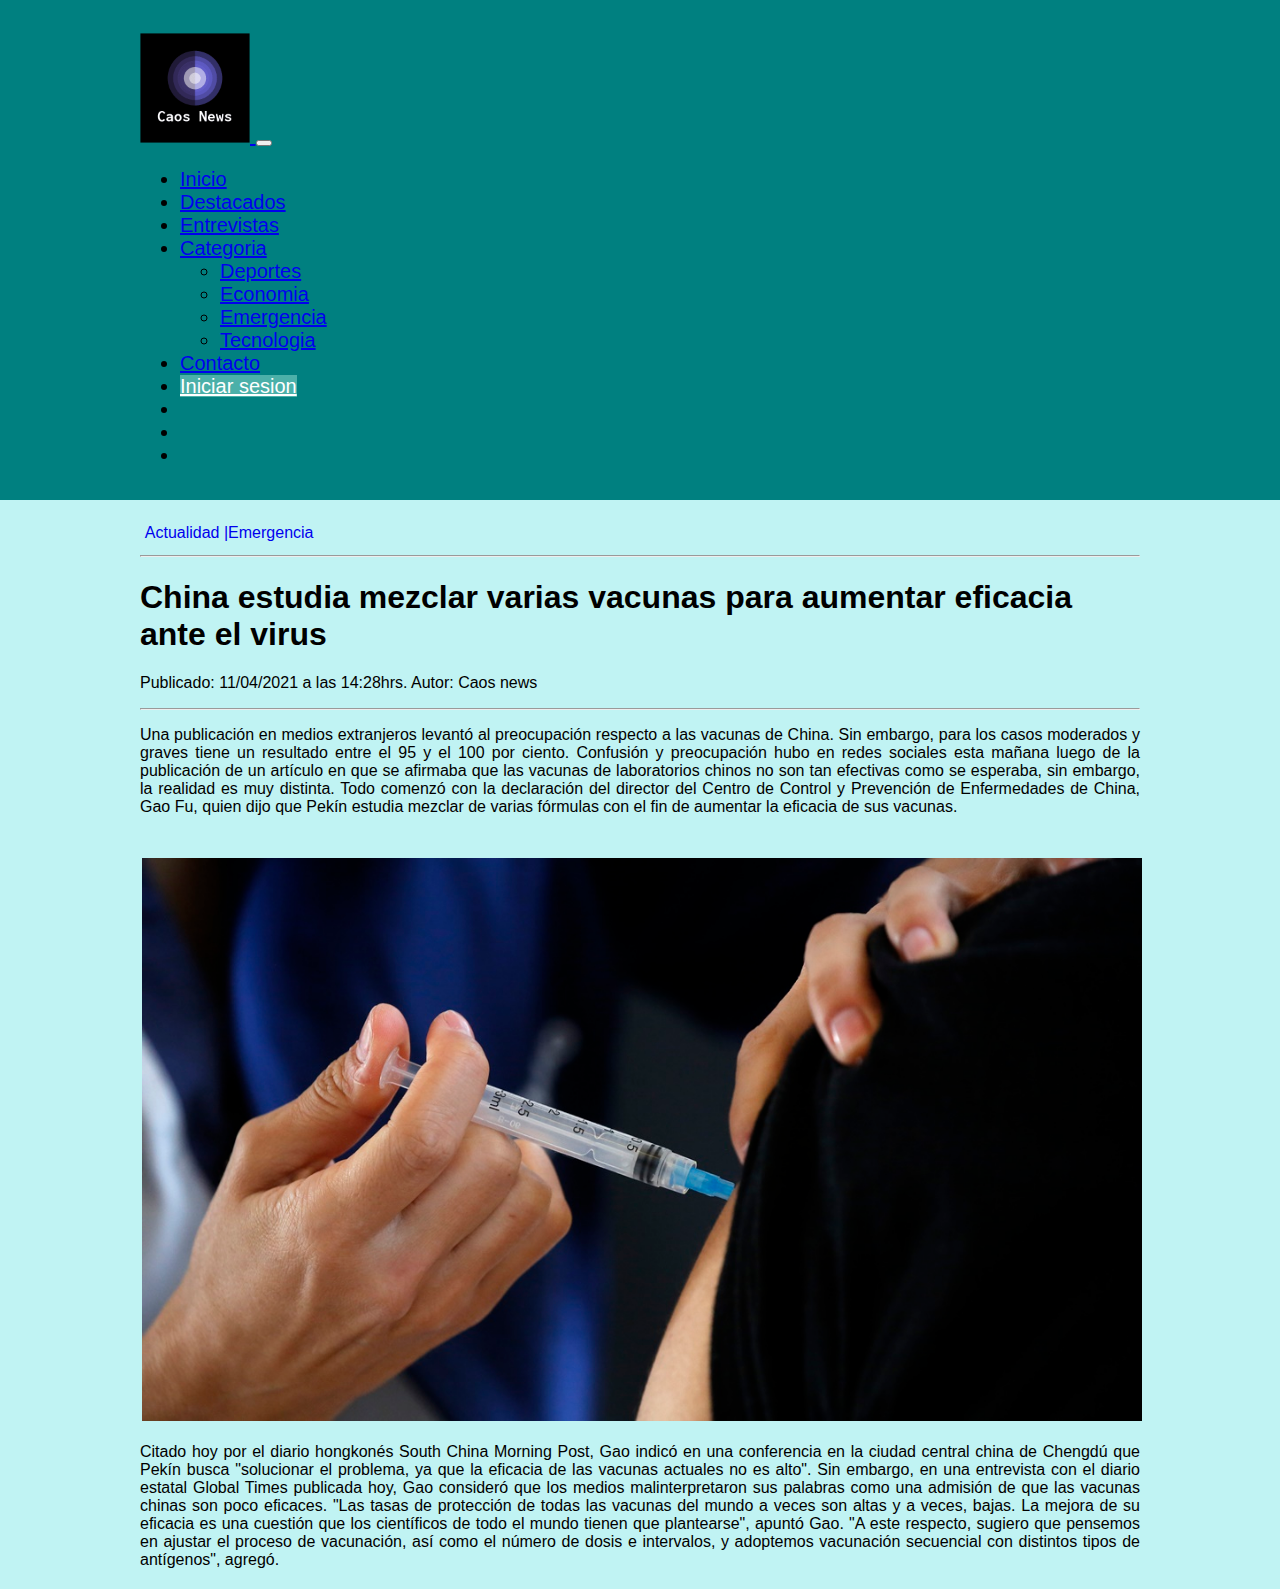
<file: views/NoticiaEmergencia.html>
<!doctype html>
<html lang="en">
  <head>
    <!-- Required meta tags -->
    <meta charset="utf-8">
    <meta name="viewport" content="width=device-width, initial-scale=1">

    <!-- Bootstrap CSS -->
    <link href="https://cdn.jsdelivr.net/npm/bootstrap@5.0.0-beta3/dist/css/bootstrap.min.css" rel="stylesheet" integrity="sha384-eOJMYsd53ii+scO/bJGFsiCZc+5NDVN2yr8+0RDqr0Ql0h+rP48ckxlpbzKgwra6" crossorigin="anonymous">
    <script src="https://cdn.jsdelivr.net/npm/bootstrap@5.0.0-beta3/dist/js/bootstrap.bundle.min.js" integrity="sha384-JEW9xMcG8R+pH31jmWH6WWP0WintQrMb4s7ZOdauHnUtxwoG2vI5DkLtS3qm9Ekf" crossorigin="anonymous"></script>      
    <!--Hoja de estilos propia y de la feña-->
    <link rel="stylesheet" href="../resource/style/stilos.css">
    <link rel="stylesheet" href="../Resources/Style/estilos.css">
    <title>Caos News</title>
  </head>

  <body class="fondo">
        <!-- menu -->
        <nav class="navbar navbar-expand-lg navbar-dark bg-nav">
          
            <div class="container"><!--inicio container-->
                <a class="navbar-brand" href="index.html">
                        <img class="logotipo rounded-circle border-light" src="../resource/img/pinterest_profile_image.png" alt="" >
                </a>
                <button class="navbar-toggler" type="button" data-bs-toggle="collapse" data-bs-target="#navbarSupportedContent" aria-controls="navbarSupportedContent" aria-expanded="false" aria-label="Toggle navigation">
                    <span class="navbar-toggler-icon"></span>
                </button>
                <div class="collapse navbar-collapse" id="navbarSupportedContent">
                    <ul class="navbar-nav me-auto mX-2 mb-lg-0">
                    <li class="nav-item">
                        <a class="nav-link" aria-current="page" href="index.html">Inicio</a>
                    </li>
                    <li class="nav-item">
                        <a class="nav-link" href="Noticia.html">Destacados</a>
                    </li>
                    <li class="nav-item">
                        <a class="nav-link" href="#">Entrevistas</a>
                    </li>
                    <li class="nav-item dropdown">
                        <a class="nav-link dropdown-toggle active" href="#" id="navbarDropdown" role="button" data-bs-toggle="dropdown" aria-expanded="false">
                        Categoria
                        </a>
                        <ul class="dropdown-menu" aria-labelledby="navbarDropdown">
                        <li><a class="dropdown-item" href="DeporteNoticia.html">Deportes</a></li>
                        <li><a class="dropdown-item" href="Noticia.html">Economia</a></li>
                        <li><a class="dropdown-item active" href="NoticiaEmergencia.html">Emergencia</a></li>
                        <li><a class="dropdown-item" href="NoticiaTecnologia.html">Tecnologia</a></li>
                        </ul>
                    <li class="nav-item">
                        <a class="nav-link" href="contacto.html">Contacto</a>
                    
                    </li>
                    <li>
                        <a href="../Views/login.html" type="submit" class="btn btn-recuperar"> Iniciar sesion </a>
                    </li>
                    <li img class="iconos-redes-header" ><!--logo face-->
                    </li>
                    <li img class="iconos-redes-header" src="../resource/img/" alt=""><!--logo twiter-->
                    </li>
                    <li img class="iconos-redes-header" src="../resource/img/#" alt=""><!--logo instagram-->
                    </li>

                </ul>
                    
                </div>
        </div><!--fin del container-->
  </nav>

    <section class="container">

      <div >
          <header>
            <a href="NoticiaEmergencia.html" title="Enlace" class="ul">Actualidad |Emergencia</a>
          </header>
      </div>
      <hr><h1>China estudia mezclar varias vacunas para aumentar eficacia ante el virus</h1></hr>
      <p>Publicado: 11/04/2021 a las 14:28hrs.  Autor: Caos news</p>
      <hr> </hr>
      <!--Cuerpo noticia-->
      <div>
          <p class="justificar">Una publicación en medios extranjeros levantó al preocupación respecto a las vacunas de China.
              Sin embargo, para los casos moderados y graves tiene un resultado entre el 95 y el 100 por ciento.
              Confusión y preocupación hubo en redes sociales esta mañana luego de la publicación de un artículo en que se afirmaba que las vacunas de laboratorios chinos no son tan efectivas como se esperaba, sin embargo, la realidad es muy distinta.

              Todo comenzó con la declaración del director del Centro de Control y Prevención de Enfermedades de China, Gao Fu, quien dijo que Pekín estudia mezclar de varias fórmulas con el fin de aumentar la eficacia de sus vacunas.</p>
              <!--imagen|-->
        <div class="contenedor_imagenNoticia">
          <a href="NoticiaEmergencia.html">
            <img class="contenedor_imagenNoticia"src="../resource/img/vacuna.jpg" alt="">
            </a>
        </div>

        <div>
          <p class="justificar">Citado hoy por el diario hongkonés South China Morning Post, Gao indicó en una conferencia en la ciudad central china de Chengdú que Pekín busca "solucionar el problema, ya que la eficacia de las vacunas actuales no es alto".

            Sin embargo, en una entrevista con el diario estatal Global Times publicada hoy, Gao consideró que los medios malinterpretaron sus palabras como una admisión de que las vacunas chinas son poco eficaces.
            
            "Las tasas de protección de todas las vacunas del mundo a veces son altas y a veces, bajas. La mejora de su eficacia es una cuestión que los científicos de todo el mundo tienen que plantearse", apuntó Gao.
            
            "A este respecto, sugiero que pensemos en ajustar el proceso de vacunación, así como el número de dosis e intervalos, y adoptemos vacunación secuencial con distintos tipos de antígenos", agregó.
          </p>
          </div>
    

    </section>
    
  </body>
</html>
</file>
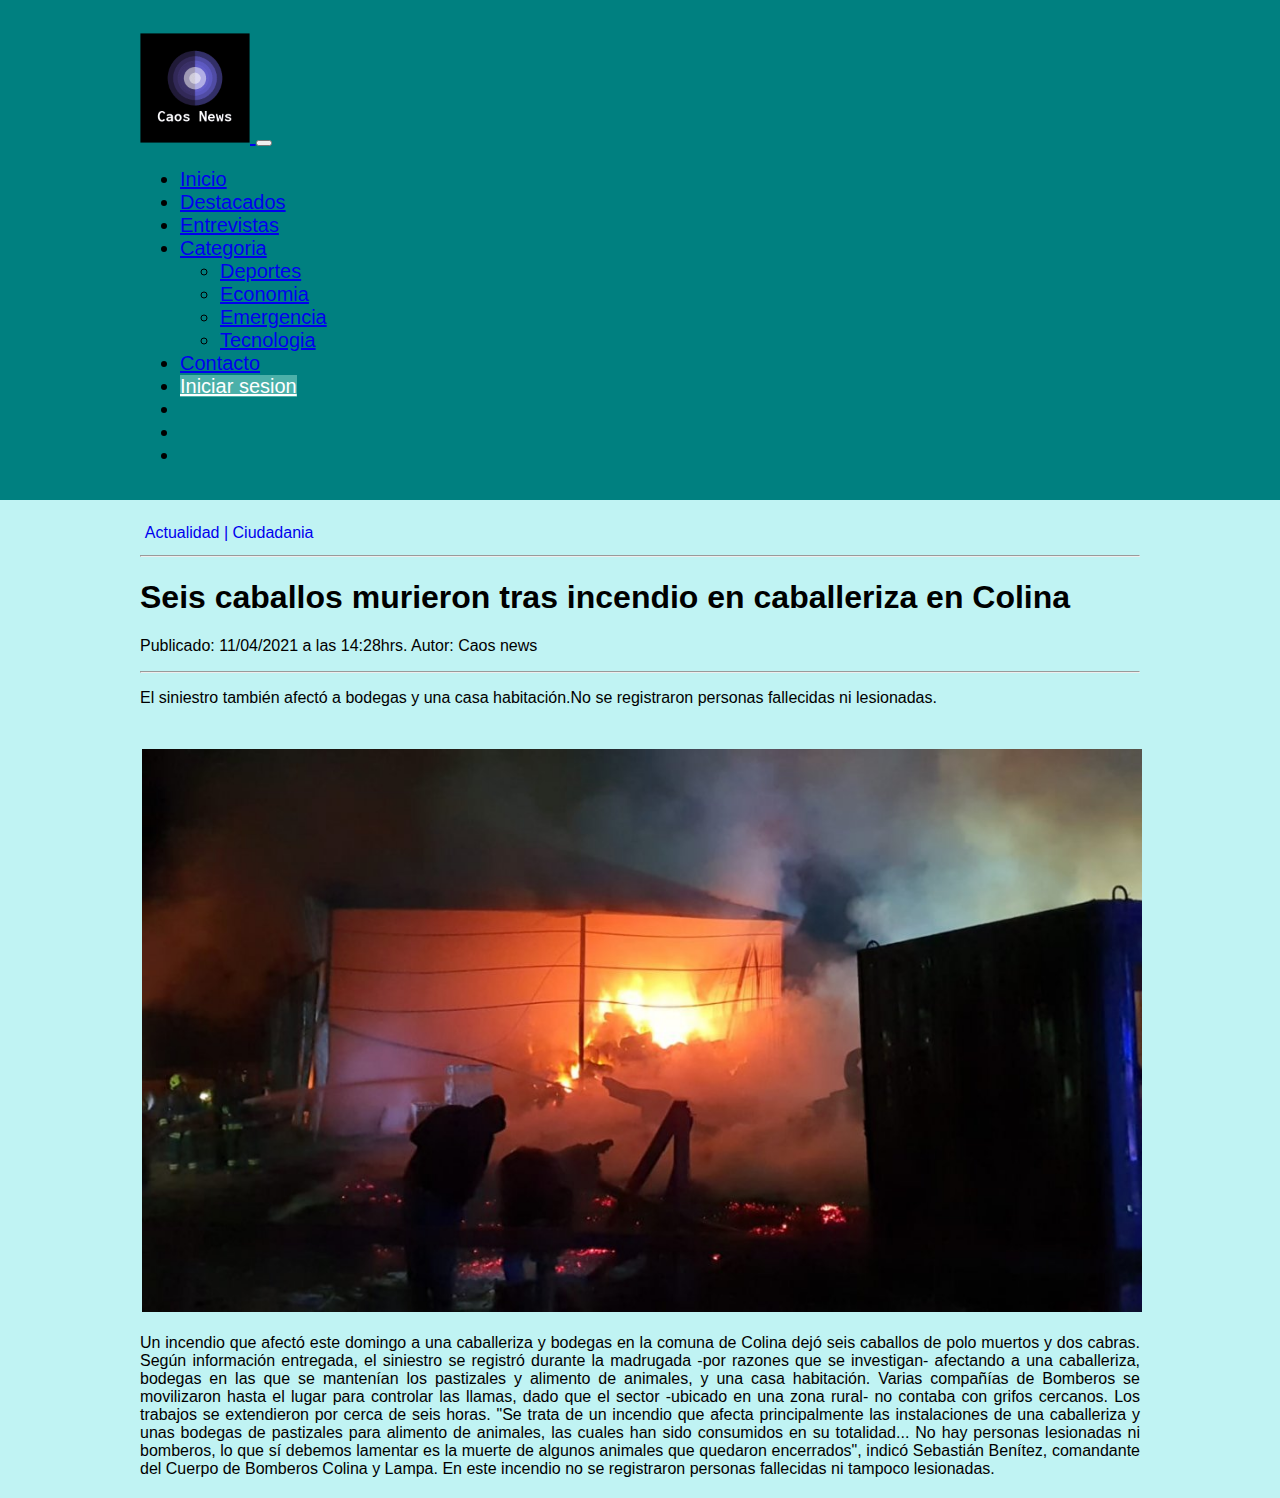
<file: views/NoticiaInsendio.html>
<!doctype html>
<html lang="en">
  <head>
    <!-- Required meta tags -->
    <meta charset="utf-8">
    <meta name="viewport" content="width=device-width, initial-scale=1">

    <!-- Bootstrap CSS -->
    <link href="https://cdn.jsdelivr.net/npm/bootstrap@5.0.0-beta3/dist/css/bootstrap.min.css" rel="stylesheet" integrity="sha384-eOJMYsd53ii+scO/bJGFsiCZc+5NDVN2yr8+0RDqr0Ql0h+rP48ckxlpbzKgwra6" crossorigin="anonymous">
    <script src="https://cdn.jsdelivr.net/npm/bootstrap@5.0.0-beta3/dist/js/bootstrap.bundle.min.js" integrity="sha384-JEW9xMcG8R+pH31jmWH6WWP0WintQrMb4s7ZOdauHnUtxwoG2vI5DkLtS3qm9Ekf" crossorigin="anonymous"></script>      
    <!--Hoja de estilos propia y de la feña-->
    <link rel="stylesheet" href="../resource/style/stilos.css">
    <link rel="stylesheet" href="../Resources/Style/estilos.css">
    <title>Caos News</title>
  </head>

  <body class="fondo">
        <!-- menu -->
        <nav class="navbar navbar-expand-lg navbar-dark bg-nav">
          
            <div class="container"><!--inicio container-->
                <a class="navbar-brand" href="index.html">
                        <img class="logotipo rounded-circle border-light" src="../resource/img/pinterest_profile_image.png" alt="" >
                </a>
                <button class="navbar-toggler" type="button" data-bs-toggle="collapse" data-bs-target="#navbarSupportedContent" aria-controls="navbarSupportedContent" aria-expanded="false" aria-label="Toggle navigation">
                    <span class="navbar-toggler-icon"></span>
                </button>
                <div class="collapse navbar-collapse" id="navbarSupportedContent">
                    <ul class="navbar-nav me-auto mX-2 mb-lg-0">
                    <li class="nav-item">
                        <a class="nav-link active" aria-current="page" href="index.html">Inicio</a>
                    </li>
                    <li class="nav-item">
                        <a class="nav-link" href="Noticia.html">Destacados</a>
                    </li>
                    <li class="nav-item">
                        <a class="nav-link" href="#">Entrevistas</a>
                    </li>
                    <li class="nav-item dropdown">
                        <a class="nav-link dropdown-toggle" href="#" id="navbarDropdown" role="button" data-bs-toggle="dropdown" aria-expanded="false">
                        Categoria
                        </a>
                        <ul class="dropdown-menu" aria-labelledby="navbarDropdown">
                        <li><a class="dropdown-item" href="DeporteNoticia.html">Deportes</a></li>
                        <li><a class="dropdown-item" href="Noticia.html">Economia</a></li>
                        <li><a class="dropdown-item" href="NoticiaEmergencia.html">Emergencia</a></li>
                        <li><a class="dropdown-item" href="NoticiaTecnologia.html">Tecnologia</a></li>
                        </ul>
                    <li class="nav-item">
                        <a class="nav-link" href="contacto.html">Contacto</a>
                    
                    </li>
                    <li>
                        <a href="../Views/login.html" type="submit" class="btn btn-recuperar"> Iniciar sesion </a>
                    </li>
                    <li img class="iconos-redes-header" ><!--logo face-->
                    </li>
                    <li img class="iconos-redes-header" src="../resource/img/" alt=""><!--logo twiter-->
                    </li>
                    <li img class="iconos-redes-header" src="../resource/img/#" alt=""><!--logo instagram-->
                    </li>

                </ul>
                    
                </div>
        </div><!--fin del container-->
  </nav>

    <section class="container">

      <div >
          <header>
            <a href="NoticiaInsendio.html" title="Enlace" class="ul">Actualidad | Ciudadania</a>
          </header>
      </div>
      <hr><h1>Seis caballos murieron tras incendio en caballeriza en Colina</h1></hr>
      <p>Publicado: 11/04/2021 a las 14:28hrs.  Autor: Caos news</p>
      <hr> </hr>
      <!--Cuerpo noticia-->
      <div>
          <p class="justificar">El siniestro también afectó a bodegas y una casa habitación.No se registraron personas fallecidas ni lesionadas.</p><!--imagen|-->
        <div class="contenedor_imagenNoticia">
          <a href="DeporteNoticia.html">
            <img class="contenedor_imagenNoticia"src="../resource/img/insendio.jpg" alt="que son pencas perdieronXD">
            </a>
        </div>

        <div>
          <p class="justificar">
            Un incendio que afectó este domingo a una caballeriza y bodegas en la comuna de Colina dejó seis caballos de polo muertos y dos cabras.

            Según información entregada, el siniestro se registró durante la madrugada -por razones que se investigan- afectando a una caballeriza, bodegas en las que se mantenían los pastizales y alimento de animales, y una casa habitación.
            
            Varias compañías de Bomberos se movilizaron hasta el lugar para controlar las llamas, dado que el sector -ubicado en una zona rural- no contaba con grifos cercanos. Los trabajos se extendieron por cerca de seis horas.
            
            "Se trata de un incendio que afecta principalmente las instalaciones de una caballeriza y unas bodegas de pastizales para alimento de animales, las cuales han sido consumidos en su totalidad... No hay personas lesionadas ni bomberos, lo que sí debemos lamentar es la muerte de algunos animales que quedaron encerrados", indicó Sebastián Benítez, comandante del Cuerpo de Bomberos Colina y Lampa.
            
            En este incendio no se registraron personas fallecidas ni tampoco lesionadas.</p>

        </div>
    

    </section>
    
  </body>
</html>
</file>
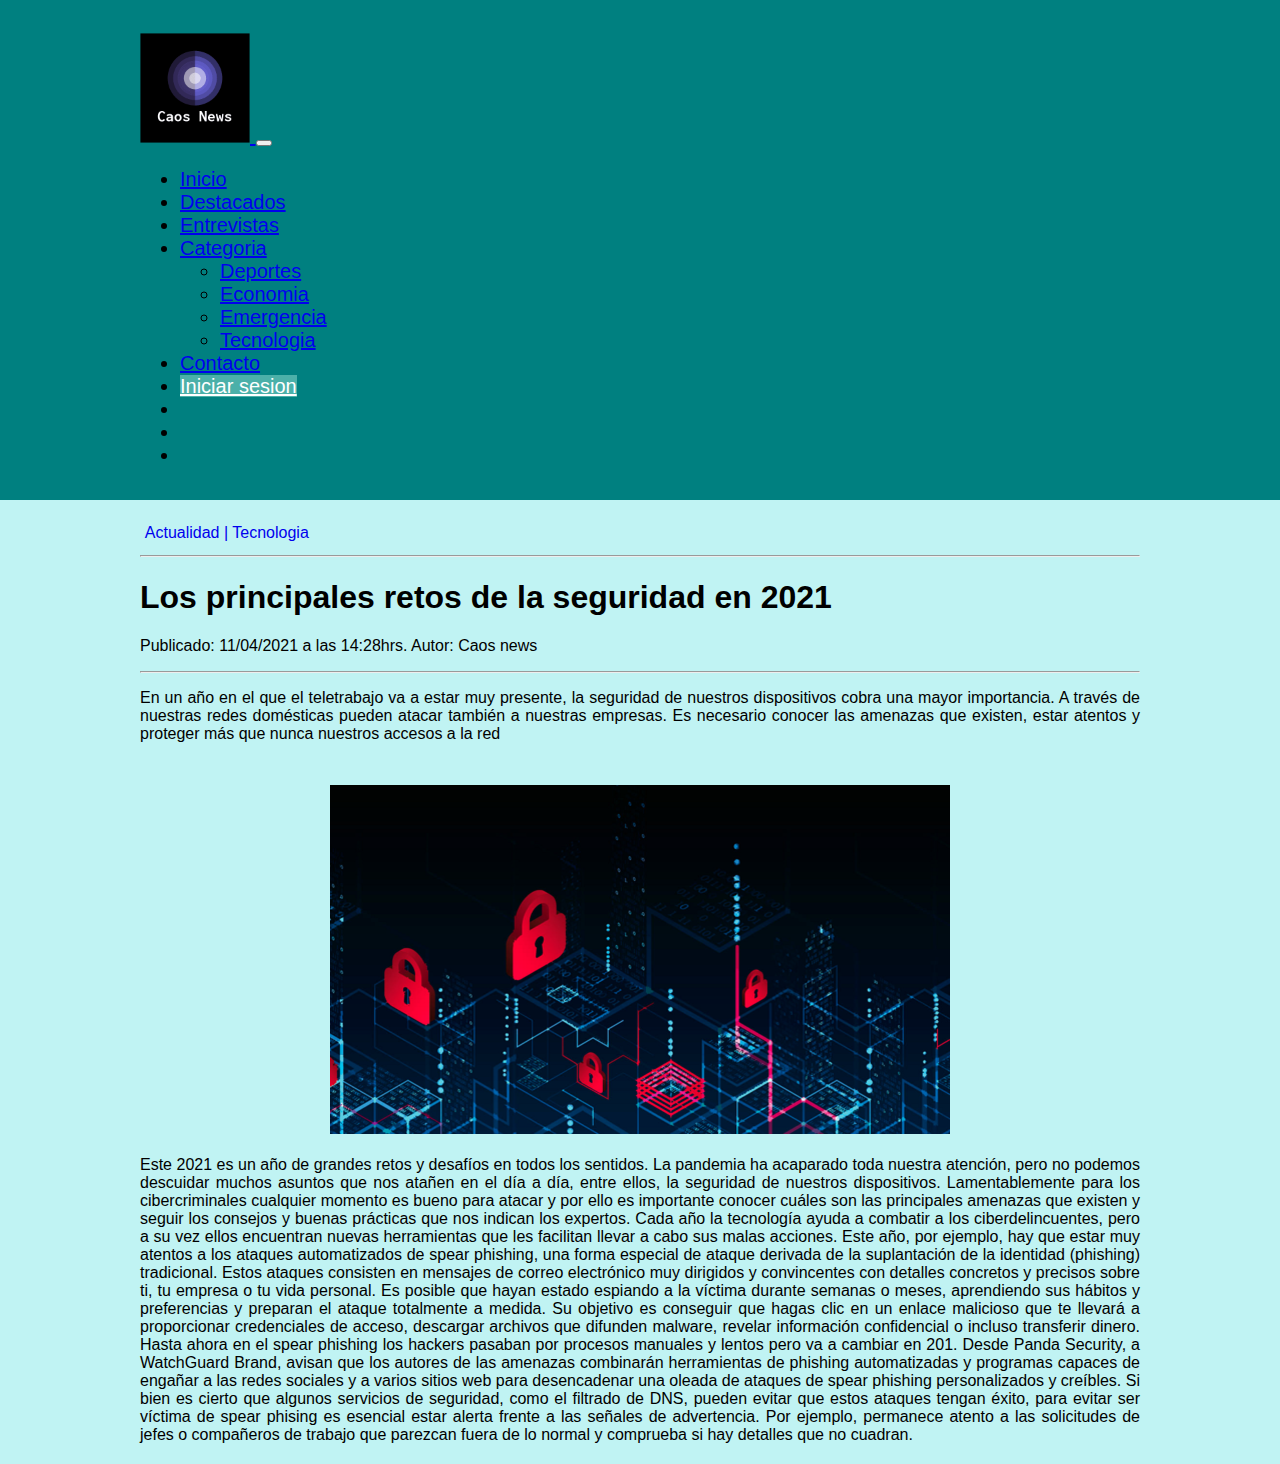
<file: views/NoticiaTecnologia.html>
<!doctype html>
<html lang="en">
  <head>
    <!-- Required meta tags -->
    <meta charset="utf-8">
    <meta name="viewport" content="width=device-width, initial-scale=1">

    <!-- Bootstrap CSS -->
    <link href="https://cdn.jsdelivr.net/npm/bootstrap@5.0.0-beta3/dist/css/bootstrap.min.css" rel="stylesheet" integrity="sha384-eOJMYsd53ii+scO/bJGFsiCZc+5NDVN2yr8+0RDqr0Ql0h+rP48ckxlpbzKgwra6" crossorigin="anonymous">
    <script src="https://cdn.jsdelivr.net/npm/bootstrap@5.0.0-beta3/dist/js/bootstrap.bundle.min.js" integrity="sha384-JEW9xMcG8R+pH31jmWH6WWP0WintQrMb4s7ZOdauHnUtxwoG2vI5DkLtS3qm9Ekf" crossorigin="anonymous"></script>      
    <!--Hoja de estilos propia y de la feña-->
    <link rel="stylesheet" href="../resource/style/stilos.css">
    <link rel="stylesheet" href="../Resources/Style/estilos.css">
    <title>Caos News</title>
  </head>

  <body class="fondo">
        <!-- menu -->
        <nav class="navbar navbar-expand-lg navbar-dark bg-nav">
          
            <div class="container"><!--inicio container-->
                <a class="navbar-brand" href="index.html">
                        <img class="logotipo rounded-circle border-light" src="../resource/img/pinterest_profile_image.png" alt="" >
                </a>
                <button class="navbar-toggler" type="button" data-bs-toggle="collapse" data-bs-target="#navbarSupportedContent" aria-controls="navbarSupportedContent" aria-expanded="false" aria-label="Toggle navigation">
                    <span class="navbar-toggler-icon"></span>
                </button>
                <div class="collapse navbar-collapse" id="navbarSupportedContent">
                    <ul class="navbar-nav me-auto mX-2 mb-lg-0">
                    <li class="nav-item">
                        <a class="nav-link " aria-current="page" href="index.html">Inicio</a>
                    </li>
                    <li class="nav-item">
                        <a class="nav-link" href="Noticia.html">Destacados</a>
                    </li>
                    <li class="nav-item">
                        <a class="nav-link" href="#">Entrevistas</a>
                    </li>
                    <li class="nav-item dropdown">
                        <a class="nav-link dropdown-toggle active" href="#" id="navbarDropdown" role="button" data-bs-toggle="dropdown" aria-expanded="false">
                        Categoria
                        </a>
                        <ul class="dropdown-menu" aria-labelledby="navbarDropdown">
                        <li><a class="dropdown-item" href="DeporteNoticia.html">Deportes</a></li>
                        <li><a class="dropdown-item" href="Noticia.html">Economia</a></li>
                        <li><a class="dropdown-item" href="NoticiaEmergencia.html">Emergencia</a></li>
                        <li><a class="dropdown-item active" href="NoticiaTecnologia.html">Tecnologia</a></li>
                        </ul>
                    <li class="nav-item">
                        <a class="nav-link" href="contacto.html">Contacto</a>
                    
                    </li>
                    <li>
                        <a href="../Views/login.html" type="submit" class="btn btn-recuperar"> Iniciar sesion </a>
                    </li>
                    <li img class="iconos-redes-header" ><!--logo face-->
                    </li>
                    <li img class="iconos-redes-header" src="../resource/img/" alt=""><!--logo twiter-->
                    </li>
                    <li img class="iconos-redes-header" src="../resource/img/#" alt=""><!--logo instagram-->
                    </li>

                </ul>
                    
                </div>
        </div><!--fin del container-->
  </nav>

    <section class="container">

      <div >
          <header>
            <a href="NoticiaTecnologia.html" title="Enlace" class="ul">Actualidad | Tecnologia</a>
          </header>
      </div>
      <hr><h1>Los principales retos de la seguridad en 2021</h1></hr>
      <p>Publicado: 11/04/2021 a las 14:28hrs.  Autor: Caos news</p>
      <hr> </hr>
      <!--Cuerpo noticia-->
      <div>
          <p class="justificar">En un año en el que el teletrabajo va a estar muy presente, la seguridad de nuestros dispositivos cobra una mayor importancia. A través de nuestras redes domésticas pueden atacar también a nuestras empresas. Es necesario conocer
               las amenazas que existen, estar atentos y proteger más que nunca nuestros accesos a la red</p>
           <!--imagen|-->
        <div class="contenedor_imagenNoticia center">
          <a href="NoticiaTecnologia.html">
            <img class="contenedor_imagenNoticia"src="../resource/img/retos_seguridad.png" alt="">
            </a>
        </div>

        <div>
          <p class="justificar">
            Este 2021 es un año de grandes retos y desafíos en todos los sentidos. La pandemia ha acaparado toda nuestra atención, pero no podemos descuidar muchos asuntos que nos atañen en el día a día, entre ellos, la seguridad de nuestros dispositivos. Lamentablemente para los cibercriminales cualquier momento es bueno para atacar y por ello es importante conocer cuáles son las principales amenazas que existen y seguir los consejos y buenas prácticas que nos indican los expertos. Cada año la tecnología ayuda a combatir a los ciberdelincuentes, pero a su vez ellos encuentran nuevas herramientas que les facilitan llevar a cabo sus malas acciones.

            Este año, por ejemplo, hay que estar muy atentos a los ataques automatizados de spear phishing, una forma especial de ataque derivada de la suplantación de la identidad (phishing) tradicional. Estos ataques consisten en mensajes de correo electrónico muy dirigidos y convincentes con detalles concretos y precisos sobre ti, tu empresa o tu vida personal. Es posible que hayan estado espiando a la víctima durante semanas o meses, aprendiendo sus hábitos y preferencias y preparan el ataque totalmente a medida. Su objetivo es conseguir que hagas clic en un enlace malicioso que te llevará a proporcionar credenciales de acceso, descargar archivos que difunden malware, revelar información confidencial o incluso transferir dinero. Hasta ahora en el spear phishing los hackers pasaban por procesos manuales y lentos pero va a cambiar en 201. Desde Panda Security, a WatchGuard Brand, avisan que los autores de las amenazas combinarán herramientas de phishing automatizadas y programas capaces de engañar a las redes sociales y a varios sitios web para desencadenar una oleada de ataques de spear phishing personalizados y creíbles.
            
            Si bien es cierto que algunos servicios de seguridad, como el filtrado de DNS, pueden evitar que estos ataques tengan éxito, para evitar ser víctima de spear phising es esencial estar alerta frente a las señales de advertencia. Por ejemplo, permanece atento a las solicitudes de jefes o compañeros de trabajo que parezcan fuera de lo normal y comprueba si hay detalles que no cuadran.
            
            
          </p>
          </div>
    

    </section>
    
  </body>
</html>
</file>
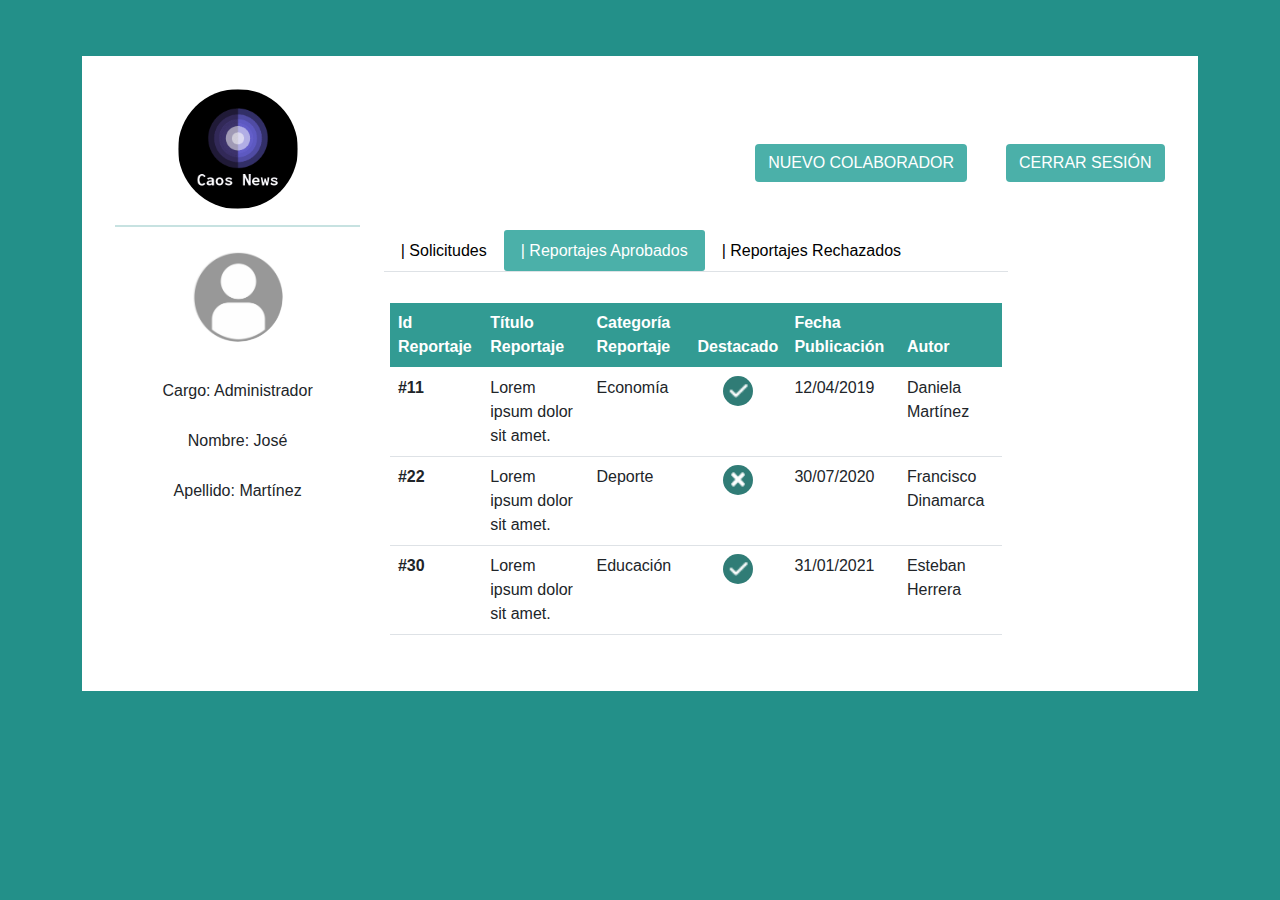
<file: views/administrador/administrador_aprobados.html>
<!DOCTYPE html>
<html lang="es">
    <head>
        <meta charset="UTF-8">

        <title>Reportajes Aprobados</title>

        <!--Importar Bootstrap-->
        <link rel="stylesheet" href="../../Resources/Bootstrap/css/bootstrap.min.css">
        <script src="../../Resources/Bootstrap/js/bootstrap.min.js"></script>

        <!--Importar hoja de estilos-->
        <link rel="stylesheet" href="../../Resources/Style/estilos.css">

    </head>
    <body class="bg">
        <div class="container">
            <header class="bg-container">
                <div class="row">
                    <div class="col-12 col-md-3 center">
                        <img src="../../resource/img/pinterest_profile_image.png" alt="Logo Caos News" class="logo"> 
                        <br> <hr class="hr-noticia">
                        <img src="../../Resources/img/user-avatar.jpg" class="avatar">
                        <div class="descripcion">
                            Cargo: Administrador
                            <br> Nombre: José
                            <br> Apellido: Martínez
                        </div>
                    </div>
                    <div class="col-12 col-md-9">                        
                        <a href="../index.html" class="btn btn-salir">CERRAR SESIÓN</a>
                        <a href="#" class="btn btn-salir">NUEVO COLABORADOR</a>
                        <div class="ventanas">
                            <ul class="nav nav-tabs">
                                <li class="nav-item inactivo ">
                                    <a class="nav-link" aria-current="page" href="administrador_solicitudes.html">| Solicitudes</a>
                                </li>
                                <li class="nav-item activo ">
                                    <a class="nav-link" href="administrador_aprobados.html">| Reportajes Aprobados</a>
                                </li>
                                <li class="nav-item inactivo ">
                                    <a class="nav-link" href="administrador_rechazados.html">| Reportajes Rechazados</a>
                                </li>
                            </ul>
                            <!--Contenido de la pestaña-->
                            <div class="contenido table-responsive">
                                <!--Tabla-->
                                <table class="table">
                                    <thead class="bg-table">
                                        <tr>
                                            <th>Id Reportaje</th>
                                            <th>Título Reportaje</th>
                                            <th>Categoría Reportaje</th>
                                            <th>Destacado</th>
                                            <th>Fecha Publicación</th>
                                            <th>Autor</th>
                                        </tr>
                                    </thead>
                                    <tbody>
                                        <tr>
                                            <th> #11 </th>
                                            <td> Lorem ipsum dolor sit amet.</td>
                                            <td> Economía </td>
                                            <td class="center">
                                                <img src="../../Resources/img/true.png" alt="Sí es destacado" title="Sí es destacado" class="dest">
                                            </td>
                                            <td> 12/04/2019 </td>
                                            <td> Daniela Martínez </td>
                                        </tr>
                                        <tr>
                                            <th> #22 </th>
                                            <td> Lorem ipsum dolor sit amet.</td>
                                            <td> Deporte </td>
                                            <td class="center"> 
                                                <img src="../../Resources/img/false.png" alt="No es destacado" title="No es destacado" class="dest">
                                            </td>
                                            <td> 30/07/2020 </td>
                                            <td> Francisco Dinamarca </td>
                                        </tr>
                                        <tr>
                                            <th> #30 </th>
                                            <td> Lorem ipsum dolor sit amet.</td>
                                            <td> Educación </td>
                                            <td class="center">
                                                <img src="../../Resources/img/true.png" alt="Sí es destacado" title="Sí es destacado" class="dest">
                                            </td>
                                            <td> 31/01/2021 </td>
                                            <td> Esteban Herrera </td>
                                        </tr>
                                    </tbody>
                                </table>
                            </div>
                        </div>       
                    </div>
                </div>               
            </header>
        </div>
    </body>
</html>
</file>
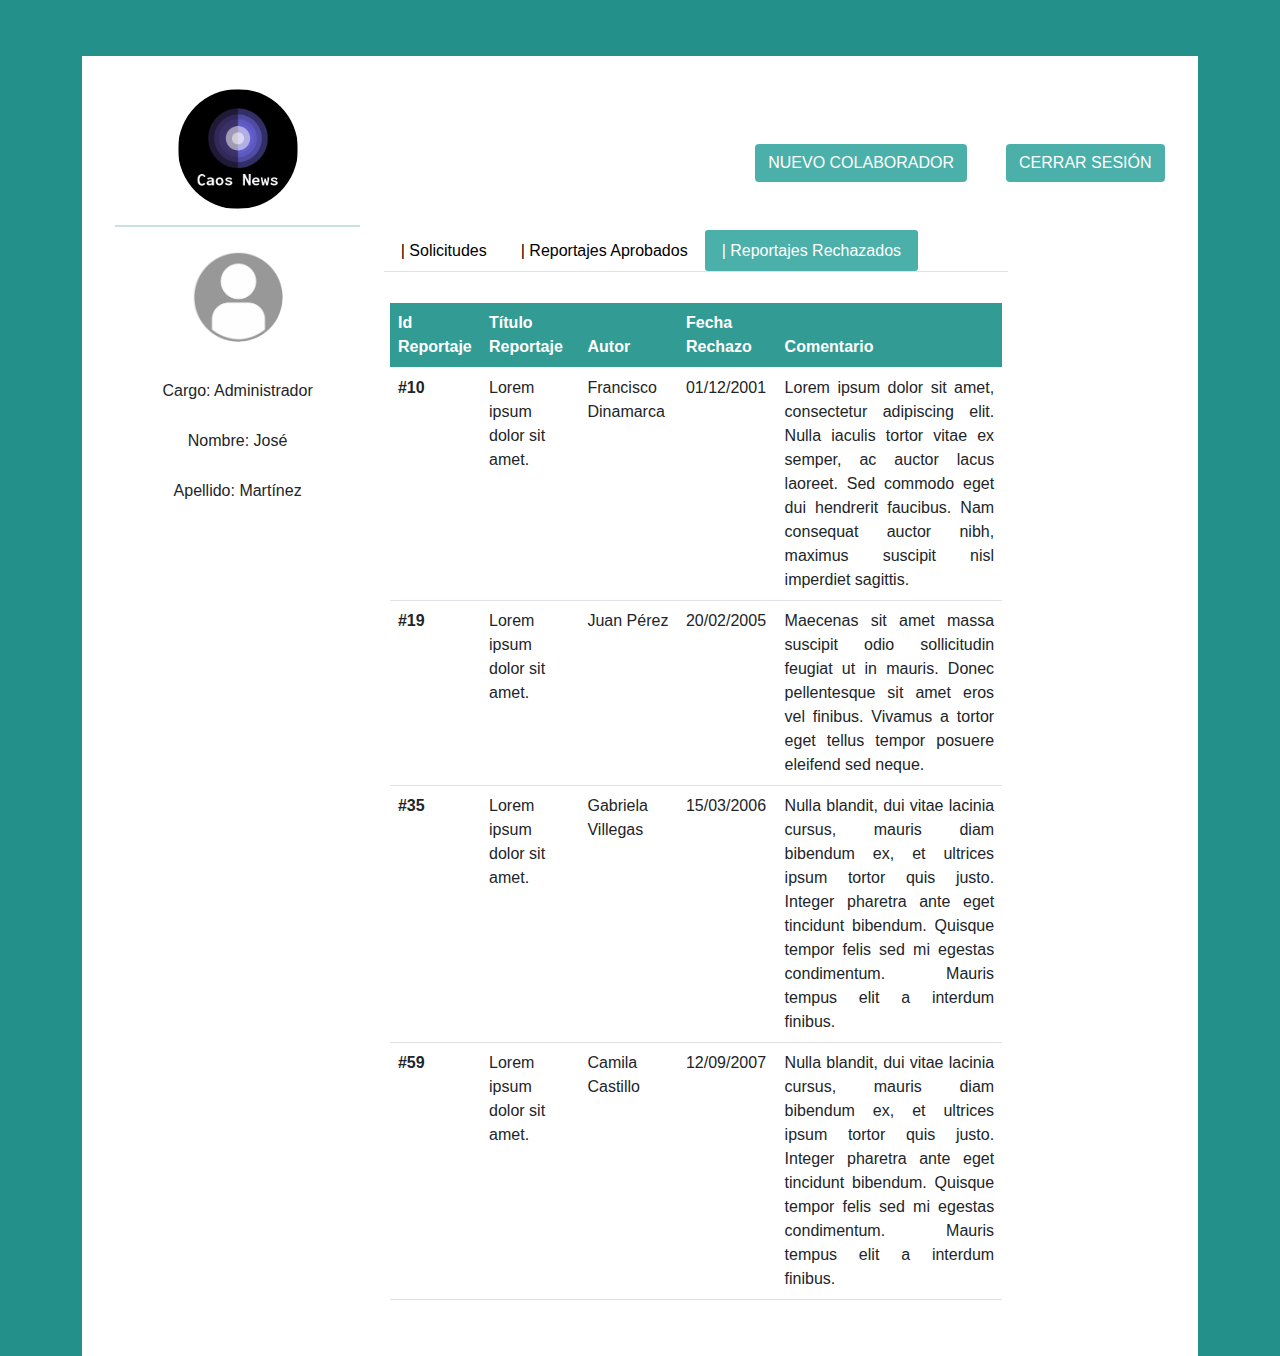
<file: views/administrador/administrador_rechazados.html>
<!DOCTYPE html>
<html lang="es">
    <head>
        <meta charset="UTF-8">

        <title>Reportajes Rechazados</title>

        <!--Importar Bootstrap-->
        <link rel="stylesheet" href="../../Resources/Bootstrap/css/bootstrap.min.css">
        <script src="../../Resources/Bootstrap/js/bootstrap.min.js"></script>

        <!--Importar hoja de estilos-->
        <link rel="stylesheet" href="../../Resources/Style/estilos.css">

    </head>
    <body class="bg">
        <div class="container">
            <header class="bg-container">
                <div class="row">
                    <div class="col-12 col-md-3 center">
                        <img src="../../resource/img/pinterest_profile_image.png" alt="Logo Caos News" class="logo"> 
                        <br> <hr class="hr-noticia">
                        <img src="../../Resources/img/user-avatar.jpg" class="avatar">
                        <div class="descripcion">
                            Cargo: Administrador
                            <br> Nombre: José
                            <br> Apellido: Martínez
                        </div>
                    </div>
                    <div class="col-12 col-md-9">                       
                        <a href="../index.html" class="btn btn-salir">CERRAR SESIÓN</a>
                        <a href="#" class="btn btn-salir">NUEVO COLABORADOR</a>
                        <div class="ventanas">
                            <ul class="nav nav-tabs">
                                <li class="nav-item inactivo ">
                                    <a class="nav-link" aria-current="page" href="administrador_solicitudes.html">| Solicitudes</a>
                                </li>
                                <li class="nav-item inactivo ">
                                    <a class="nav-link" href="administrador_aprobados.html">| Reportajes Aprobados</a>
                                </li>
                                <li class="nav-item activo ">
                                    <a class="nav-link" href="administrador_rechazados.html">| Reportajes Rechazados</a>
                                </li>
                            </ul>
                            <!--Contenido de la pestaña-->
                            <div class="contenido table-responsive">
                                <!--Tabla-->
                                <table class="table">
                                    <thead class="bg-table">
                                        <tr>
                                            <th>Id Reportaje</th>
                                            <th>Título Reportaje</th>
                                            <th>Autor</th>
                                            <th>Fecha Rechazo</th>
                                            <th>Comentario</th>
                                        </tr>
                                    </thead>
                                    <tbody>
                                        <tr>
                                            <th> #10 </th>
                                            <td> Lorem ipsum dolor sit amet.</td>
                                            <td> Francisco Dinamarca </td>
                                            <td> 01/12/2001 </td>
                                            <td class="justificar"> 
                                                Lorem ipsum dolor sit amet, consectetur adipiscing elit. Nulla iaculis tortor 
                                                vitae ex semper, ac auctor lacus laoreet. Sed commodo eget dui hendrerit faucibus. 
                                                Nam consequat auctor nibh, maximus suscipit nisl imperdiet sagittis. 
                                            </td>
                                        </tr>
                                        <tr>
                                            <th> #19 </th>
                                            <td> Lorem ipsum dolor sit amet.</td>
                                            <td> Juan Pérez </td>
                                            <td> 20/02/2005 </td>
                                            <td class="justificar">
                                                Maecenas sit amet massa suscipit odio sollicitudin feugiat ut in mauris. Donec 
                                                pellentesque sit amet eros vel finibus. Vivamus a tortor eget tellus tempor posuere
                                                eleifend sed neque.
                                            </td>
                                        </tr>
                                        <tr>
                                            <th> #35 </th>
                                            <td> Lorem ipsum dolor sit amet.</td>
                                            <td> Gabriela Villegas </td>
                                            <td> 15/03/2006 </td>
                                            <td class="justificar">
                                                Nulla blandit, dui vitae lacinia cursus, mauris diam bibendum ex, et ultrices 
                                                ipsum tortor quis justo. Integer pharetra ante eget tincidunt bibendum. Quisque 
                                                tempor felis sed mi egestas condimentum. Mauris tempus elit a interdum finibus.
                                            </td>
                                        </tr>
                                        <tr>
                                            <th> #59 </th>
                                            <td> Lorem ipsum dolor sit amet.</td>
                                            <td> Camila Castillo </td>
                                            <td> 12/09/2007 </td>
                                            <td class="justificar"> 
                                                Nulla blandit, dui vitae lacinia cursus, mauris diam bibendum ex, et ultrices 
                                                ipsum tortor quis justo. Integer pharetra ante eget tincidunt bibendum. Quisque
                                                tempor felis sed mi egestas condimentum. Mauris tempus elit a interdum finibus.
                                            </td>
                                        </tr>
                                    </tbody>
                                </table>
                            </div>
                        </div>       
                    </div>
                </div>               
            </header>
        </div>
    </body>
</html>
</file>
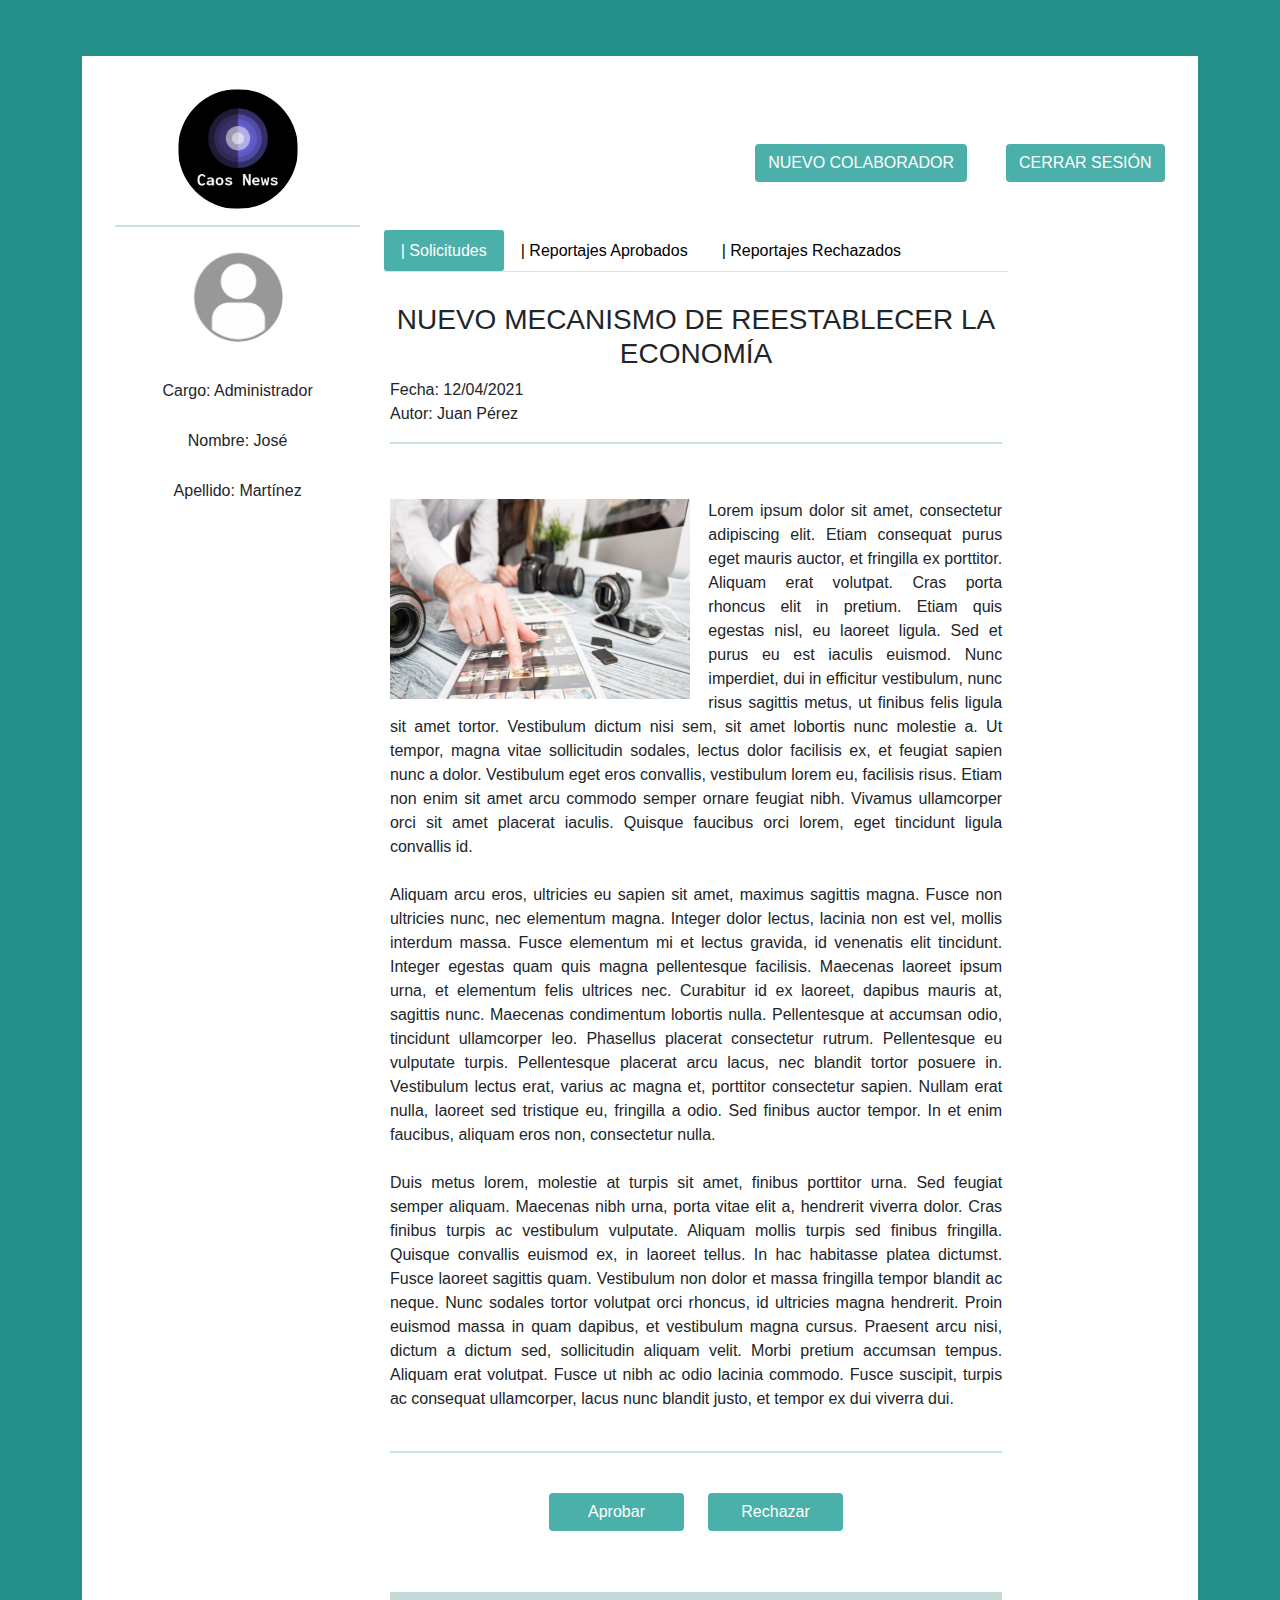
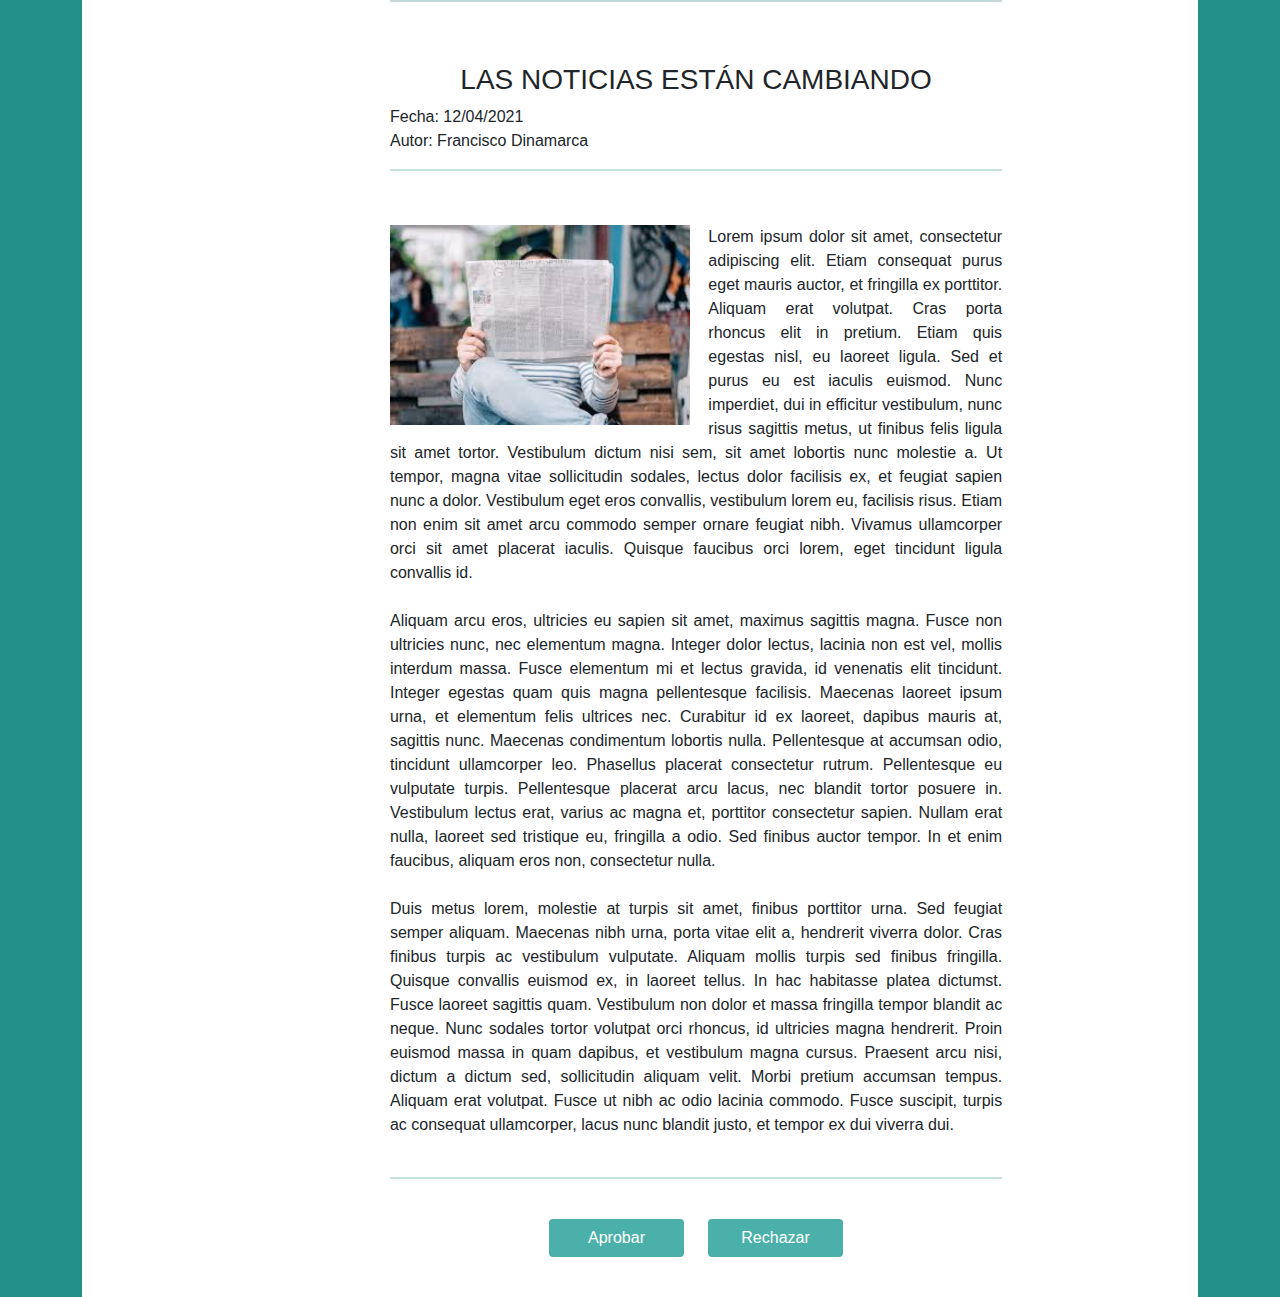
<file: views/administrador/administrador_solicitudes.html>
<!DOCTYPE html>
<html lang="es">
    <head>
        <meta charset="UTF-8">

        <title>Historial Reportajes</title>

        <!--Importar Bootstrap-->
        <link rel="stylesheet" href="../../Resources/Bootstrap/css/bootstrap.min.css">
        <script src="../../Resources/Bootstrap/js/bootstrap.min.js"></script>

        <!--Importar hoja de estilos-->
        <link rel="stylesheet" href="../../Resources/Style/estilos.css">

    </head>
    <body class="bg">
        <div class="container">
            <header class="bg-container">
                <div class="row">
                    <div class="col-12 col-md-3 center">
                        <img src="../../resource/img/pinterest_profile_image.png" alt="Logo Caos News" class="logo"> 
                        <br> <hr class="hr-noticia">
                        <img src="../../Resources/img/user-avatar.jpg" class="avatar">
                        <div class="descripcion">
                            Cargo: Administrador
                            <br> Nombre: José
                            <br> Apellido: Martínez
                        </div>
                    </div>
                    <div class="col-12 col-md-9">                       
                        <a href="../index.html" class="btn btn-salir">CERRAR SESIÓN</a>
                        <a href="#" class="btn btn-salir">NUEVO COLABORADOR</a>
                        <div class="ventanas">
                            <ul class="nav nav-tabs">
                                <li class="nav-item activo ">
                                    <a class="nav-link" aria-current="page" href="administrador_solicitudes.html">| Solicitudes</a>
                                </li>
                                <li class="nav-item inactivo ">
                                    <a class="nav-link" href="administrador_aprobados.html">| Reportajes Aprobados</a>
                                </li>
                                <li class="nav-item inactivo ">
                                    <a class="nav-link" href="administrador_rechazados.html">| Reportajes Rechazados</a>
                                </li>
                            </ul>
                            <!--Contenido de la pestaña-->
                            <div class="contenido">
                                <!-- Modal/Alerta ACEPTAR-->
                                <div class="modal fade" id="alertAceptar" tabindex="-1" aria-labelledby="exampleModalLabel" aria-hidden="true">
                                    <div class="modal-dialog">
                                        <div class="modal-content">
                                            <div class="modal-header">
                                                <h5 class="modal-title" id="exampleModalLabel">DEFINIR IMPORTANCIA DEL REPORTAJE</h5>
                                                <button type="button" class="btn-close" data-bs-dismiss="modal" aria-label="Close"></button>
                                            </div>
                                            <div class="modal-body">
                                                <label for="importancia">Seleccione la alternativa correspondiente:</label>
                                                <div class="form-check">
                                                    <label class="form-check-label" for="flexRadioDefault1">
                                                        <b>SÍ</b> es Destacado
                                                        <input class="form-check-input" type="radio" name="flexRadioDefault" id="flexRadioDefault1">
                                                    </label>
                                                    
                                                </div>
                                                <div class="form-check">
                                                    <label class="form-check-label" for="flexRadioDefault2">
                                                        <b>NO</b> es Destacado
                                                        <input class="form-check-input" type="radio" name="flexRadioDefault" id="flexRadioDefault2" checked>
                                                    </label>
                                                </div>
                                            </div>
                                            <div class="modal-footer">
                                                <a href="administrador_solicitudes.html" class="btn btn-aceptar" >Aceptar</a>
                                                <button type="button" class="btn btn-secondary" data-bs-dismiss="modal">Cancelar</button>
                                            </div>
                                        </div>
                                    </div>
                                </div>
                                <!-- Modal/Alerta CANCELAR-->
                                <div class="modal fade" id="alertCancelar" tabindex="-1" aria-labelledby="exampleModalLabel" aria-hidden="true">
                                    <div class="modal-dialog">
                                        <div class="modal-content">
                                            <div class="modal-header">
                                                <h5 class="modal-title" id="exampleModalLabel">DEFINIR ASPECTOS A MEJORAR DEL REPORTAJE</h5>
                                                <button type="button" class="btn-close" data-bs-dismiss="modal" aria-label="Close"></button>
                                            </div>
                                            <div class="modal-body">
                                                <label for="comentario">Escriba de forma detallada los aspectos que se deben modificar:</label>
                                                <textarea name="comentario" id="comentario" class="comentario-rechazo" cols="30" rows="10"></textarea>
                                            </div>
                                            <div class="modal-footer">
                                                <a href="administrador_solicitudes.html" class="btn btn-aceptar" >Aceptar</a>
                                                <button type="button" class="btn btn-secondary" data-bs-dismiss="modal">Cancelar</button>
                                            </div>
                                        </div>
                                    </div>
                                </div>
                                <div>
                                    <h3 class="cursor">NUEVO MECANISMO DE REESTABLECER LA ECONOMÍA</h3>
                                    <p class="cursor">
                                        Fecha: 12/04/2021 <br>
                                        Autor: Juan Pérez<br>
                                    </p>
                                    <hr class="hr-noticia">
                                    <br>
                                    <img src="../../Resources/img/reportaje.jpg" alt="Imagen reportaje" title="Imagen reportaje" class="img-reportaje">
                                    <p class="descrip-reportaje cursor">
                                        Lorem ipsum dolor sit amet, consectetur adipiscing elit. Etiam consequat purus 
                                        eget mauris auctor, et fringilla ex porttitor. Aliquam erat volutpat.
                                        Cras porta rhoncus elit in pretium. Etiam quis egestas nisl, eu laoreet ligula. 
                                        Sed et purus eu est iaculis euismod. Nunc imperdiet, dui in efficitur vestibulum, 
                                        nunc risus sagittis metus, ut finibus felis ligula sit amet tortor. Vestibulum 
                                        dictum nisi sem, sit amet lobortis nunc molestie a. Ut tempor, magna vitae 
                                        sollicitudin sodales, lectus dolor facilisis ex, et feugiat sapien nunc a dolor. 
                                        Vestibulum eget eros convallis, vestibulum lorem eu, facilisis risus. Etiam non 
                                        enim sit amet arcu commodo semper ornare feugiat nibh. Vivamus ullamcorper orci 
                                        sit amet placerat iaculis. Quisque faucibus orci lorem, eget tincidunt ligula 
                                        convallis id. <br> <br>

                                        Aliquam arcu eros, ultricies eu sapien sit amet, maximus sagittis magna. Fusce 
                                        non ultricies nunc, nec elementum magna. Integer dolor lectus, lacinia non est 
                                        vel, mollis interdum massa. Fusce elementum mi et lectus gravida, id venenatis 
                                        elit tincidunt. Integer egestas quam quis magna pellentesque facilisis. Maecenas 
                                        laoreet ipsum urna, et elementum felis ultrices nec. Curabitur id ex laoreet, 
                                        dapibus mauris at, sagittis nunc. Maecenas condimentum lobortis nulla. 
                                        Pellentesque at accumsan odio, tincidunt ullamcorper leo. Phasellus placerat 
                                        consectetur rutrum. Pellentesque eu vulputate turpis. Pellentesque placerat 
                                        arcu lacus, nec blandit tortor posuere in. Vestibulum lectus erat, varius ac 
                                        magna et, porttitor consectetur sapien. Nullam erat nulla, laoreet sed tristique 
                                        eu, fringilla a odio. Sed finibus auctor tempor. In et enim faucibus, aliquam 
                                        eros non, consectetur nulla. <br> <br>

                                        Duis metus lorem, molestie at turpis sit amet, finibus porttitor urna. Sed 
                                        feugiat semper aliquam. Maecenas nibh urna, porta vitae elit a, hendrerit 
                                        viverra dolor. Cras finibus turpis ac vestibulum vulputate. Aliquam mollis 
                                        turpis sed finibus fringilla. Quisque convallis euismod ex, in laoreet tellus. 
                                        In hac habitasse platea dictumst. Fusce laoreet sagittis quam. Vestibulum non 
                                        dolor et massa fringilla tempor blandit ac neque. Nunc sodales tortor volutpat 
                                        orci rhoncus, id ultricies magna hendrerit. Proin euismod massa in quam dapibus, 
                                        et vestibulum magna cursus. Praesent arcu nisi, dictum a dictum sed, sollicitudin
                                        aliquam velit. Morbi pretium accumsan tempus. Aliquam erat volutpat. Fusce ut 
                                        nibh ac odio lacinia commodo. Fusce suscipit, turpis ac consequat ullamcorper, 
                                        lacus nunc blandit justo, et tempor ex dui viverra dui. <br> <br>
                                    </p> <hr class="hr-noticia">

                                    <div class="row">
                                        <div class="col-12 col-md-3"></div>
                                        <div class=" d-grid gap-2 col-12 col-md-3">
                                            <button type="button" class="btn btn-enviar"  data-bs-toggle="modal" data-bs-target="#alertAceptar"> Aprobar </button>
                                        </div>
                                        <div class=" d-grid gap-2 col-12 col-md-3">
                                            <button type="button" class="btn btn-cancelar"  data-bs-toggle="modal" data-bs-target="#alertCancelar"> Rechazar </button>
                                        </div>
                                    </div>
                                </div>
                                
                                <hr class="hr-nuevo">

                                <div>
                                    <h3 class="cursor">LAS NOTICIAS ESTÁN CAMBIANDO</h3>
                                    <p class="cursor">
                                        Fecha: 12/04/2021 <br>
                                        Autor: Francisco Dinamarca <br>
                                    </p>
                                    <hr class="hr-noticia cursor">
                                    <br>
                                    <img src="../../Resources/img/reportaje2.jpg" alt="Imagen reportaje" title="Imagen reportaje" class="img-reportaje">
                                    <p class="descrip-reportaje cursor">
                                        Lorem ipsum dolor sit amet, consectetur adipiscing elit. Etiam consequat purus 
                                        eget mauris auctor, et fringilla ex porttitor. Aliquam erat volutpat.
                                        Cras porta rhoncus elit in pretium. Etiam quis egestas nisl, eu laoreet ligula. 
                                        Sed et purus eu est iaculis euismod. Nunc imperdiet, dui in efficitur vestibulum, 
                                        nunc risus sagittis metus, ut finibus felis ligula sit amet tortor. Vestibulum 
                                        dictum nisi sem, sit amet lobortis nunc molestie a. Ut tempor, magna vitae 
                                        sollicitudin sodales, lectus dolor facilisis ex, et feugiat sapien nunc a dolor. 
                                        Vestibulum eget eros convallis, vestibulum lorem eu, facilisis risus. Etiam non 
                                        enim sit amet arcu commodo semper ornare feugiat nibh. Vivamus ullamcorper orci 
                                        sit amet placerat iaculis. Quisque faucibus orci lorem, eget tincidunt ligula 
                                        convallis id. <br> <br>

                                        Aliquam arcu eros, ultricies eu sapien sit amet, maximus sagittis magna. Fusce 
                                        non ultricies nunc, nec elementum magna. Integer dolor lectus, lacinia non est 
                                        vel, mollis interdum massa. Fusce elementum mi et lectus gravida, id venenatis 
                                        elit tincidunt. Integer egestas quam quis magna pellentesque facilisis. Maecenas 
                                        laoreet ipsum urna, et elementum felis ultrices nec. Curabitur id ex laoreet, 
                                        dapibus mauris at, sagittis nunc. Maecenas condimentum lobortis nulla. 
                                        Pellentesque at accumsan odio, tincidunt ullamcorper leo. Phasellus placerat 
                                        consectetur rutrum. Pellentesque eu vulputate turpis. Pellentesque placerat 
                                        arcu lacus, nec blandit tortor posuere in. Vestibulum lectus erat, varius ac 
                                        magna et, porttitor consectetur sapien. Nullam erat nulla, laoreet sed tristique 
                                        eu, fringilla a odio. Sed finibus auctor tempor. In et enim faucibus, aliquam 
                                        eros non, consectetur nulla. <br> <br>

                                        Duis metus lorem, molestie at turpis sit amet, finibus porttitor urna. Sed 
                                        feugiat semper aliquam. Maecenas nibh urna, porta vitae elit a, hendrerit 
                                        viverra dolor. Cras finibus turpis ac vestibulum vulputate. Aliquam mollis 
                                        turpis sed finibus fringilla. Quisque convallis euismod ex, in laoreet tellus. 
                                        In hac habitasse platea dictumst. Fusce laoreet sagittis quam. Vestibulum non 
                                        dolor et massa fringilla tempor blandit ac neque. Nunc sodales tortor volutpat 
                                        orci rhoncus, id ultricies magna hendrerit. Proin euismod massa in quam dapibus, 
                                        et vestibulum magna cursus. Praesent arcu nisi, dictum a dictum sed, sollicitudin
                                        aliquam velit. Morbi pretium accumsan tempus. Aliquam erat volutpat. Fusce ut 
                                        nibh ac odio lacinia commodo. Fusce suscipit, turpis ac consequat ullamcorper, 
                                        lacus nunc blandit justo, et tempor ex dui viverra dui. <br> <br>
                                    </p> <hr class="hr-noticia">

                                    <div class="row">
                                        <div class="col-12 col-md-3"></div>
                                        <div class=" d-grid gap-2 col-12 col-md-3">
                                            <button type="button" class="btn btn-enviar"  data-bs-toggle="modal" data-bs-target="#alertAceptar"> Aprobar </button>
                                        </div>
                                        <div class=" d-grid gap-2 col-12 col-md-3">
                                            <button type="button" class="btn btn-cancelar"  data-bs-toggle="modal" data-bs-target="#alertCancelar"> Rechazar </button>
                                        </div>
                                    </div>
                                </div>
                            </div>
                        </div>       
                    </div>
                </div>               
            </header>
        </div>
    </body>
</html>
</file>
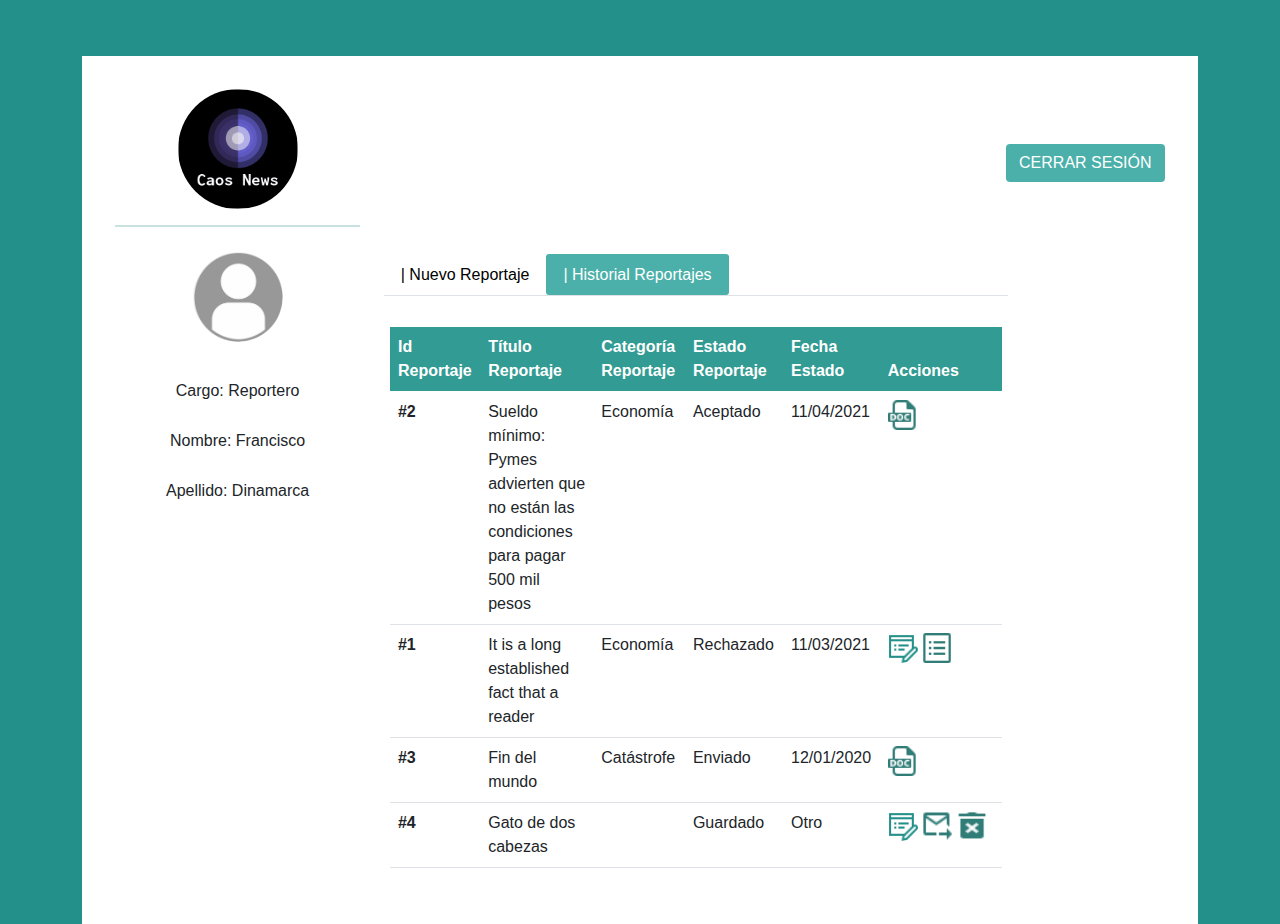
<file: views/reporteros/reportero_historial.html>
<!DOCTYPE html>
<html lang="es">
    <head>
        <meta charset="UTF-8">

        <title>Historial Reportajes</title>

        <!--Importar Bootstrap-->
        <link rel="stylesheet" href="../../Resources/Bootstrap/css/bootstrap.min.css">
        <script src="../../Resources/Bootstrap/js/bootstrap.min.js"></script>

        <!--Importar hoja de estilos-->
        <link rel="stylesheet" href="../../Resources/Style/estilos.css">

    </head>
    <body class="bg">
        <div class="container">
            <header class="bg-container">
                <div class="row">
                    <div class="col-12 col-md-3 center">
                        <img src="../../resource/img/pinterest_profile_image.png" alt="Logo Caos News" class="logo"> 
                        <br> <hr class="hr-noticia">
                        <img src="../../Resources/img/user-avatar.jpg" class="avatar">
                        <div class="descripcion">
                            Cargo: Reportero
                            <br> Nombre: Francisco
                            <br> Apellido: Dinamarca
                        </div>
                    </div>
                    <div class="col-12 col-md-9">
                        <a href="../index.html" class="btn btn-salir">CERRAR SESIÓN</a> <br>
                        <div class="ventanas">
                            <ul class="nav nav-tabs">
                                <li class="nav-item inactivo ">
                                    <a class="nav-link" aria-current="page" href="reportero_nuevo.html">| Nuevo Reportaje</a>
                                </li>
                                <li class="nav-item activo ">
                                    <a class="nav-link" href="reportero_historial.html">| Historial Reportajes</a>
                                </li>
                            </ul>
                            <!--Contenido de la pestaña-->
                            <div class="contenido table-responsive">
                                <!--Tabla-->
                                <table class="table">
                                    <thead class="bg-table">
                                        <tr>
                                            <th>Id Reportaje</th>
                                            <th>Título Reportaje</th>
                                            <th>Categoría Reportaje</th>
                                            <th>Estado Reportaje</th>
                                            <th>Fecha Estado</th>
                                            <th class="acciones">Acciones</th>
                                        </tr>
                                    </thead>
                                    <tbody>
                                        <tr>
                                            <th> #2 </th>
                                            <td> Sueldo mínimo: Pymes advierten que no están las condiciones para pagar 500 mil pesos</td>
                                            <td> Economía </td>
                                            <td> Aceptado </td>
                                            <td> 11/04/2021 </td>
                                            <td> 
                                                <!--Leerlo-->
                                                <img src="../../Resources/img/read_doc.png" alt="Leer reportaje" title="Leer reportaje" class="icono">
                                            </td>
                                        </tr>
                                        <tr>
                                            <th> #1 </th>
                                            <td> It is a long established fact that a reader</td>
                                            <td> Economía </td>
                                            <td> Rechazado </td>
                                            <td> 11/03/2021 </td>
                                            <td> 
                                                <!--Editarlo-->
                                                <img src="../../Resources/img/edit.png" alt="Editar reportaje" title="Editar reportaje" class="icono">
                                                <!--Leer comentarios-->
                                                <img src="../../Resources/img/read.png" alt="Leer comentarios" title="Leer comentarios" class="icono">
                                            </td>
                                        </tr>
                                        <tr>
                                            <th> #3 </th>
                                            <td> Fin del mundo</td>
                                            <td> Catástrofe </td>
                                            <td> Enviado </td>
                                            <td> 12/01/2020 </td>
                                            <td> 
                                                <!--Leerlo-->
                                                <img src="../../Resources/img/read_doc.png" alt="Leer reportaje" title="Leer reportaje" class="icono">
                                            </td>
                                        </tr>
                                        <tr>
                                            <th> #4 </th>
                                            <td> Gato de dos cabezas</td>
                                            <td>  </td>
                                            <td> Guardado </td>
                                            <td> Otro </td>
                                            <td> 
                                                <!--Editarlo-->
                                                <img src="../../Resources/img/edit.png" alt="Editar reportaje" title="Editar reportaje" class="icono">
                                                <!--Enviarlo-->
                                                <img src="../../Resources/img/send.png" alt="Enviar reportaje" title="Enviar reportaje" class="icono">
                                                <!--Eliminarlo-->
                                                <img src="../../Resources/img/delete.png" alt="Eliminar reportaje" title="Eliminar reportaje" class="icono">
                                            </td>
                                        </tr>
                                    </tbody>
                                </table>
                            </div>
                        </div>
                    </div>
                </div>               
            </header>
        </div>
    </body>
</html>
</file>
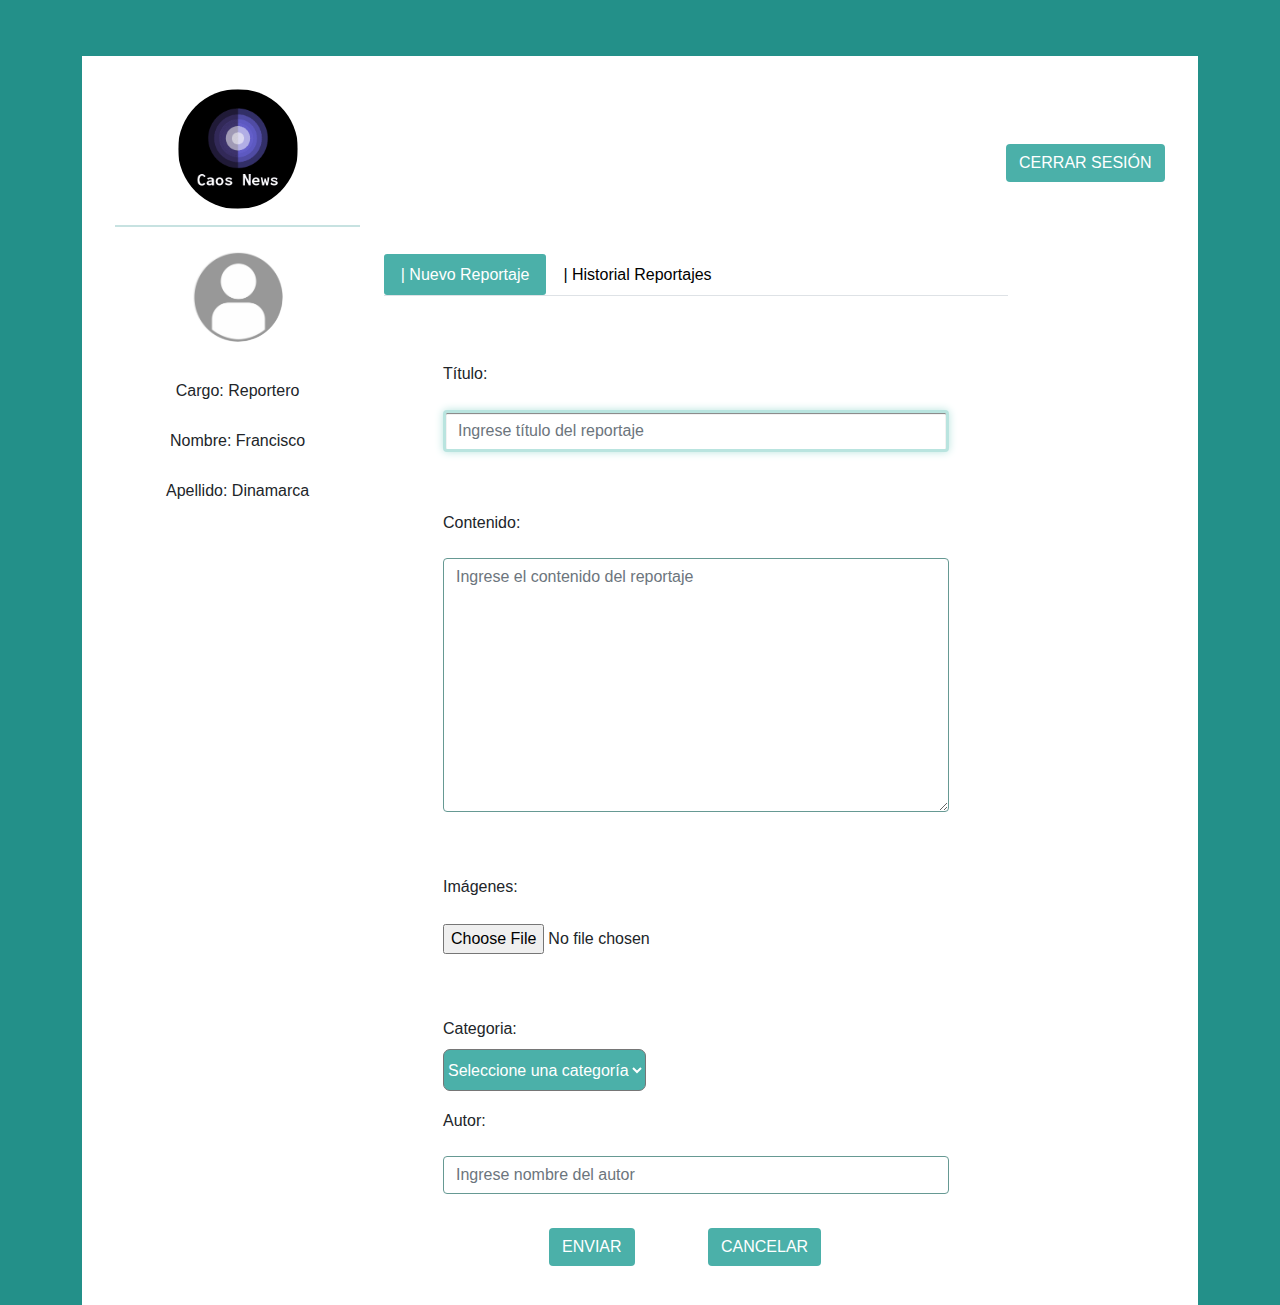
<file: views/reporteros/reportero_nuevo.html>
<!DOCTYPE html>
<html lang="es">
    <head>
        <meta charset="UTF-8">

        <title>Nuevo Reportaje</title>

        <!--Importar Bootstrap-->
        <link rel="stylesheet" href="../../Resources/Bootstrap/css/bootstrap.min.css">
        <script src="../../Resources/Bootstrap/js/bootstrap.min.js"></script>

        <!--Importar hoja de estilos-->
        <link rel="stylesheet" href="../../Resources/Style/estilos.css">

    </head>
    <body class="bg">
        <div class="container">
            <header class="bg-container">
                <div class="row">
                    <div class="col-12 col-md-3 center">
                        <img src="../../resource/img/pinterest_profile_image.png" alt="Logo Caos News" class="logo"> 
                        <br> <hr class="hr-noticia">
                        <img src="../../Resources/img/user-avatar.jpg" class="avatar">
                        <div class="descripcion">
                            Cargo: Reportero
                            <br> Nombre: Francisco
                            <br> Apellido: Dinamarca
                        </div>
                    </div>
                    <div class="col-12 col-md-9">
                        <a href="../index.html" class="btn btn-salir">CERRAR SESIÓN</a> <br>
                        <div class="ventanas">
                            <ul class="nav nav-tabs">
                                <li class="nav-item activo">
                                    <a class="nav-link" aria-current="page" href="reportero_nuevo.html">| Nuevo Reportaje</a>
                                </li>
                                <li class="nav-item inactivo">
                                    <a class="nav-link" href="reportero_historial.html">| Historial Reportajes</a>
                                </li>
                            </ul>
                            <!--Contenido de la pestaña-->
                            <div class="contenido">
                                <!--Formulario-->
                                <form>
                                    <!--Título reportaje-->
                                    <div class="form-group">
                                        <div class="row">
                                            <div class="col-0 col-md-1"></div>
                                            <div class="col-12 col-md-10">
                                                <label for="titulo" class="form-label">Título:</label>
                                                <input type="text" class="form-control" name="titulo" autofocus placeholder="Ingrese título del reportaje" required/><br>
                                            </div>
                                        </div>
                                    </div>
                                    <!--Contenido reportaje-->
                                    <div class="form-group">
                                        <div class="row">
                                            <div class="col-0 col-md-1"></div>
                                            <div class="col-12 col-md-10">
                                                <label for="contenido" class="form-label">Contenido:</label>
                                                <textarea name="contenido"  class="form-control textarea" cols="30" rows="10" placeholder="Ingrese el contenido del reportaje" required></textarea><br>
                                            </div>
                                        </div>
                                    </div>
                                    <!--Subir imágen-->
                                    <div class="form-group">
                                        <div class="row">
                                            <div class="col-0 col-md-1"></div>
                                            <div class="col-12 col-md-11">
                                                <label for="archivo" class="form-label">Imágenes:</label>
                                                <input name="archivo" type="file" />
                                            </div>
                                        </div>
                                    </div>
                                    <!--Seleccionar categoria-->
                                    <div class="form-group">
                                        <div class="row">
                                            <div class="col-0 col-md-1"></div>
                                            <div class="col-12 col-md-10">
                                                <label for="categoria" class="form-label">Categoria:</label><br>
                                                <select name="categoria" id="categoria">
                                                    <option value="0">Seleccione una categoría</option>
                                                    <option value="1">Deporte</option>
                                                    <option value="2">Economía</option>
                                                    <option value="3">Farándula</option>
                                                    <option value="4">Policial</option>
                                                    <option value="5">Politica</option>
                                                    <option value="6">Otro</option>
                                                </select><br>
                                            </div>
                                        </div>
                                    </div>
                                    <!--Nombre autor-->
                                    <div class="form-group">
                                        <div class="row">
                                            <div class="col-0 col-md-1"></div>
                                            <div class="col-12 col-md-10">
                                                <label for="autor" class="form-label">Autor:</label>
                                                <input type="text" class="form-control" name="autor" autofocus placeholder="Ingrese nombre del autor" required/><br>
                                            </div>
                                        </div>
                                    </div>
                                    <!--Botones-->
                                    <div class="row">
                                        <div class="col-1 col-lg-3"></div>
                                        <div class="col-5 col-lg-3">
                                            <!-- Boton alerta Mensaje enviado -->
                                            <button type="submit" class="btn btn-enviar" data-bs-toggle="modal" data-bs-target="#alertEnviar">ENVIAR</button> 
                                        </div>
                                        <div class="col-5 col-lg-3">
                                            <!-- Boton alerta Redireccionamiento de vista -->
                                            <button type="button" class="btn btn-cancelar" data-bs-toggle="modal" data-bs-target="#alertCancelar">CANCELAR</button>
                                        </div>
                                    </div>
                                </form>
                            </div>
                        </div>
                    </div>
                </div>               
            </header>
        </div>
    </body>
</html>
</file>
<file: resource/style/stilos.css>
.container{
     width: 90%;
     max-width: 1000px;
     margin :20px auto;

}

.fondo{
    background-color: rgb(192, 243, 243);



}
.btn-aceptar{
    background-color: #4bb0a9;
    color: #fff;
}

.btn-ingresar:hover,
.btn-recuperar:hover,
.btn-volver:hover,
.btn-salir:hover,
.btn-enviar:hover,
.btn-cancelar:hover,
.btn-aceptar:hover{
    color: #fff;
    background-color: #329b93;
}
.bg-nav{
    background-color: rgb(0, 128,128);
    padding: 1%;
    font-size: 20px;
}
.logotipo{
    width: 110px;
    height: 110px;

}
.iconos-redes-header{
    width:20px;
}

.h1{
    letter-spacing: 1px;
    color: black;
    font-family: sans-serif;
    font-size: 40px;
    text-align: center;
    display: block;
    text-decoration: none;

}



.contenedor_imagenNoticia{
    height: auto;
    width: auto;
    max-width:1000px;
    max-height: 800px;
    padding: 1px;
    margin-top: 2%;
    padding-bottom:10 px;
    

}
.ul{
    padding: .3em;
    display: block;
    text-decoration: none;
}
</file>
<file: Resources/Style/estilos.css>
body {
    font-family: "Lato", sans-serif;
    padding: 0%;
    margin: 0%;
}

.bg{
    background-color: #239089;
}

.bg-container{
    background-color: white;
    margin-top: 5%;
    padding: 3%;
    height: 100%;
}

.sidenav {
    height: 100%;
    background-color: #239089;
    padding-top: 2%;
}

.login-form{
    padding-top: 30%;
    padding-left: 20%;
    width: 100%;
    padding-bottom: 10%;
}

.login-main-text{
    margin-top: 10%;
    padding-top: 30%;
    padding-bottom: 30%;
    padding-left: 15%;
    color: #fff;
}


label{
    margin-top: 7%;
}

input[type="email"],
input[type="password"],
input[type="text"],
.textarea{   
    margin-top: 3%;
    border: 1px;
    border-color: #669993;
    border-style: solid;
    width: 100%;
}

input[type="password"]:focus,
input[type="email"]:focus,
input[type="text"]:focus,
.textarea:focus{   
    border: 3px;
    border-color: #b9e4df;
    border-style: solid;
    outline: none;
    box-shadow: 0 1px 1px rgba(0, 0, 0, 0.5) inset, 0 0 8px #b9e4df;
}

input[type="file"]{
    width: 100%;
    margin-top: 3%;
    margin-bottom: 5%;
}

select{
    background-color: #4bb0a9;
    height: 45%;
    border-radius: 7px;
    color: white;
}

select:hover{
    background-color: #329b93;
}

.btn-volver,
.btn-recuperar,
.btn-ingresar,
.btn-salir,
.btn-enviar,
.btn-cancelar{
    margin-top: 7%;
    background-color: #4bb0a9;
    color: #fff;
}

.btn-aceptar{
    background-color: #4bb0a9;
    color: #fff;
}

.btn-ingresar:hover,
.btn-recuperar:hover,
.btn-volver:hover,
.btn-salir:hover,
.btn-enviar:hover,
.btn-cancelar:hover,
.btn-aceptar:hover{
    color: #fff;
    background-color: #329b93;
}


.btn-volver{
    float: right;
    margin-right: 10%;
}

.btn-salir{
    float: right;
    margin-left: 5%;
}

.avatar{
    margin-top: 5%;
    border-radius: 100%;
    width: 90px;
    height: 90px;
}

.descripcion{
    margin-top: 10%;
    line-height: 50px;
}

.ventanas{
    margin-top: 18%;
    width: 80%;
}

.contenido{
    margin: 1%;
    margin-top: 5%;
}

.activo {
    background-color: #4bb0a9;
    border-radius: 3px;
}

.activo a{
    color: white;
}

.inactivo a{
    color: black;
}

.nav-item a:hover{
    background-color: #239089;
    color: white;
}

.bg-table{
    background-color: #329b93;
    color: white;
}

.icono{
    width: 30px;
    height: 30px;
}

.icono:hover{    
    border-radius:1%;
    -webkit-border-radius:1%;
    box-shadow: 0px 0px 5px 5px #329b93;
    -webkit-box-shadow: 0px 0px 5px 5px #329b93;
}

.acciones{
    width: 20%;
}

h3{
    text-align: center;
}

.img-reportaje{
    width: 300px;
    height: 200px;
    float: left;
    margin-right: 3%;
}

.descrip-reportaje{
    text-align: justify;
}

.cursor{
    cursor: pointer;
}

.hr-noticia{
    background-color: #239089;
    border: 1px;
    border-style: solid;
    border-color: #239089;
    margin-bottom: 5%;
}

.comentario-rechazo{
    width: 100%;
}

.hr-nuevo{
    background-color: #196e69;
    border: 5px;
    border-style:dashed;
    border-color: #196e69;
    margin-top: 10%;
    margin-bottom: 10%;
}

.dest{
    width: 30px;
    height: 30px;
    border-radius: 100%;
}

.center{
    text-align: center;
}

.justificar{
    text-align: justify;
}

.alert{
    width: 80%;
    margin-right: 10%;
    margin-left: 10%;
    margin-top: 0%;
    margin-bottom: 10%;
    height: 10%;
    display:none;
}

.logo{
    border-radius: 100%;
    width: 120px;
    height: 120px;
}
</file>
